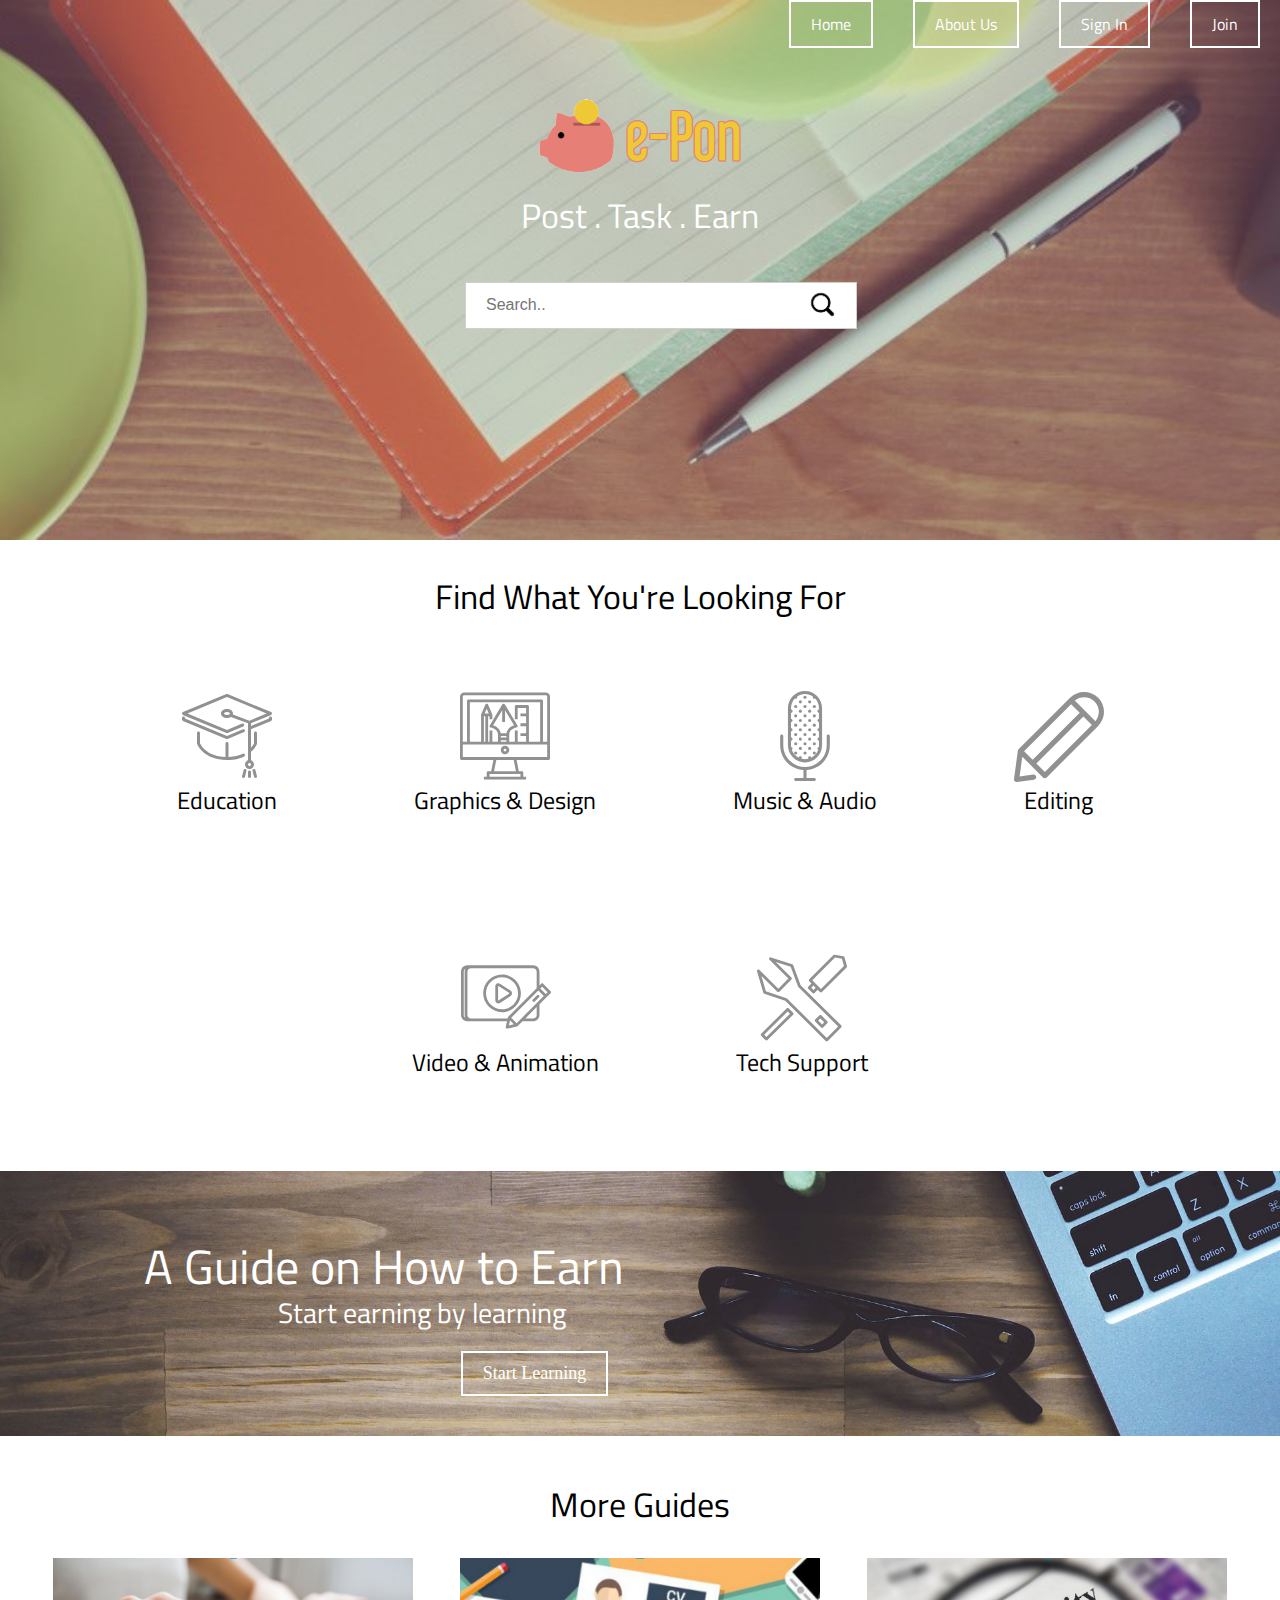
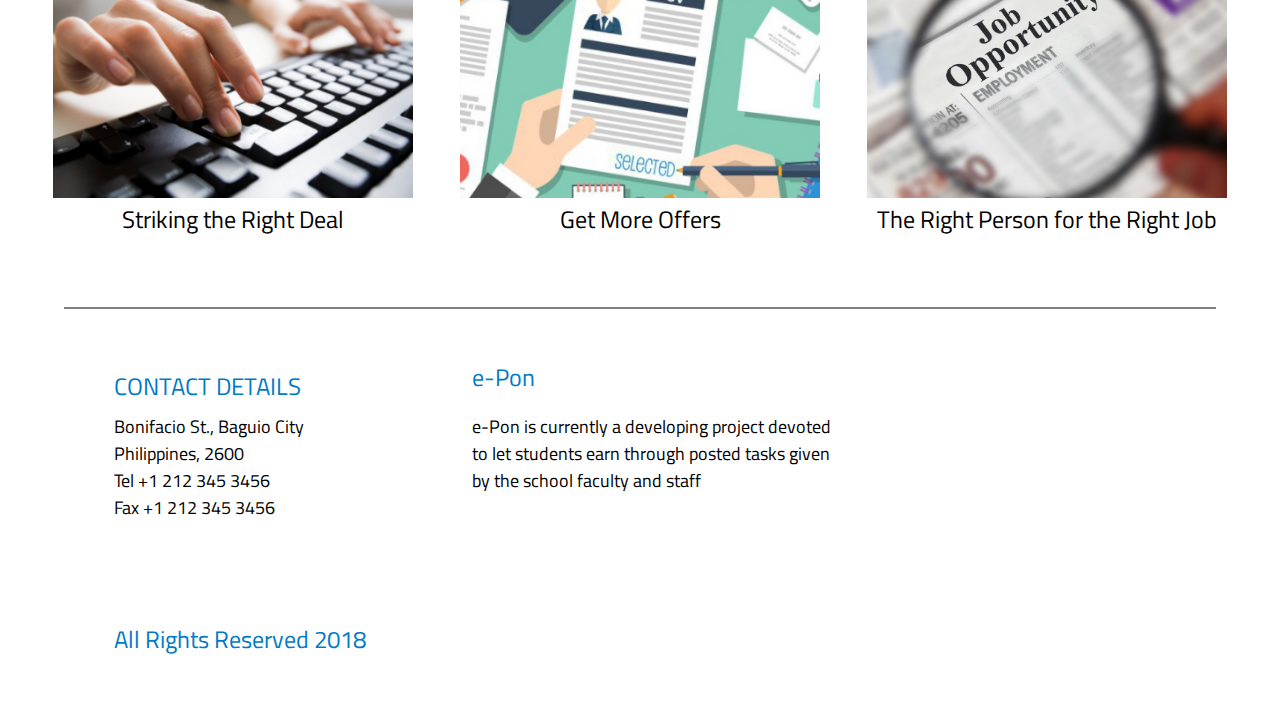
<file: Creative Project/e-Pon/index.html>
<!DOCTYPE HTML>
<html>
	<head>
		<meta charset="UTF-8">
		<meta name="viewport" content="width=device-width,initial-scale=1,maximum-scale=1,user-scalable=no">
		<meta http-equiv="X-UA-Compatible" content="IE=edge,chrome=1">
		<meta name="HandheldFriendly" content="true">
		<link rel="stylesheet" href="css/style.css">
		<link rel="icon" href="images/e-Pon.ico">
		<title>e-Pon</title>
	</head>
	<body>
		<div id="top">
			<a href class="button button1">Join</a>
			<a href class="button button1">Sign In</a>	
			<a href class="button button1">About Us</a>
			<a href class="button button1">Home</a>	
			<br>
			<br>
			<br>
			<div class="title">
				<img src="images/logo.png" class="logo" width="205px" align="center" alt="e-Pon Logo">
				Post . Task . Earn

				<form class="searchContainer">
    		  		<input type="text" id="searchBar" placeholder="Search..">
    				<a href="#"><img class="searchIcon" src="images/search.png" alt="Search"></a>
  				</form>
			</div>
		</div>
		<div class="find">Find What You're Looking For<br>
			<div class="block">
				<a href="#">
					<img src="images/educ.svg" class="logo" width="90px" alt="Education">Education
				</a>
			</div>

			<div class="block">
				<a href="#">
					<img src="images/graphics.svg" class="logo" width="90px" alt="Graphics">Graphics & Design
				</a>
			</div>

			<div class="block">
				<a href="#">
					<img src="images/music.svg" class="logo" width="90px" alt="Music">Music & Audio
				</a>
			</div>

			<div class="block">
				<a href="#">
					<img src="images/edit.svg" class="logo" width="90px" alt="Editing">Editing
				</a>
			</div>

			<div class="block">
				<a href="#">
					<img src="images/videography.svg" class="logo" width="90px" alt="Video">Video & Animation
				</a>
			</div>

			<div class="block">
				<a href="#">
					<img src="images/tech.svg" class="logo" width="90px" alt="Tech Support">Tech Support
				</a>
			</div>
		</div>

			<div class="container">
				<img src="images/contentBG.jpg" class="logo" alt="Start Learning" width="100%">
				<div class="centered">A Guide on How to Earn</div>
				<div class="centeredCatch">Start earning by learning</div>
				<a href class="learn button2">Start Learning</a>
			</div>

		<div class="find">More Guides<br>
			<div class="block2">
				<a href="#">
					<img src="images/deal.png" class="logo" width="360px" height="240px" alt="Right Deal">Striking the Right Deal
				</a>
			</div>

			<div class="block2">
				<a href="#">
					<img src="images/cv.png" class="logo" width="360px" height="240px" alt="More Offers">Get More Offers
				</a>
			</div>

			<div class="block2">
				<a href="#">
					<img src="images/job.png" class="logo" width="360px" height="240px" alt="Right Person">The Right Person for the Right Job
				</a>
			</div>
		</div>

		<div class="line"></div>

		<div class="block3Footer">
			<div style="color: #007ac4;">CONTACT DETAILS</div>
			<div style="font-size: 18px; margin-top: 5%; line-height: 1.5;">
				Bonifacio St., Baguio City<br>
				Philippines, 2600<br>
				Tel +1 212 345 3456<br>
				Fax  +1 212 345 3456
			</div>
		</div>

		<div class="block3Footer">
			<div style="color: #007ac4;">e-Pon</div>
			<div style="font-size: 18px; margin-top: 5%; line-height: 1.5;">
				e-Pon is currently a developing project devoted <br>
				to let students earn through posted tasks given <br>
				by the school faculty and staff<br><br>
			</div>
		</div>

		<div class="block3Footer">
			<div style="color: #007ac4;">All Rights Reserved 2018</div>
		</div>

	</body>
</html>
</file>
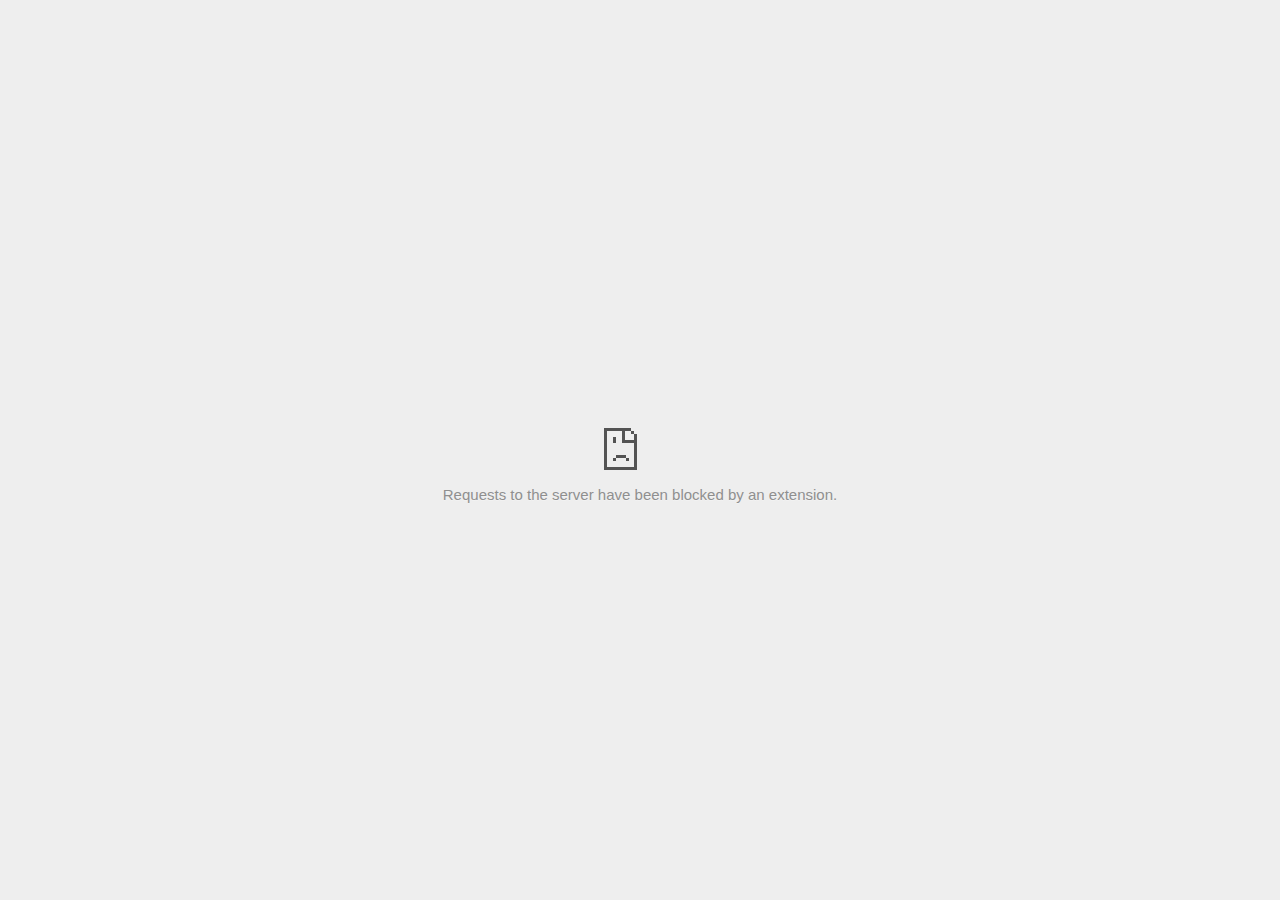
<file: Creative Project/e-Pon/images/index/Home_files/chromeextension.writer.underTools.html>
<!DOCTYPE html>
<!-- saved from url=(0029)chrome-error://chromewebdata/ -->
<html dir="ltr" lang="en" subframe="" i18n-processed=""><head><meta http-equiv="Content-Type" content="text/html; charset=UTF-8">
  
  <meta name="viewport" content="width=device-width, initial-scale=1.0,
                                 maximum-scale=1.0, user-scalable=no">
  <title>cdn.gingersoftware.com</title>
  <style>/* Copyright 2017 The Chromium Authors. All rights reserved.
 * Use of this source code is governed by a BSD-style license that can be
 * found in the LICENSE file. */

a {
  color: rgb(88, 88, 88);
}

body {
  background-color: rgb(247, 247, 247);
  color: rgb(100, 100, 100);
  word-wrap: break-word;
}

#details-button {
  background: inherit;
  border: 0;
  float: none;
  margin: 0;
  padding: 10px 0;
  text-transform: uppercase;
}

.hidden {
  display: none;
}

html {
  -webkit-text-size-adjust: 100%;
  font-size: 125%;
}

.icon {
  background-repeat: no-repeat;
  background-size: 100%;
}</style>
  <style>/* Copyright 2014 The Chromium Authors. All rights reserved.
   Use of this source code is governed by a BSD-style license that can be
   found in the LICENSE file. */

button {
  border: 0;
  border-radius: 2px;
  box-sizing: border-box;
  color: #fff;
  cursor: pointer;
  float: right;
  font-size: .875em;
  margin: 0;
  padding: 10px 24px;
  transition: box-shadow 200ms cubic-bezier(0.4, 0, 0.2, 1);
  user-select: none;
}

[dir='rtl'] button {
  float: left;
}

.bad-clock button,
.captive-portal button,
.main-frame-blocked button,
.neterror button,
.offline button,
.pdf button,
.ssl button {
  background: rgb(66, 133, 244);
}

button:active {
  background: rgb(50, 102, 213);
  outline: 0;
}

button:hover {
  box-shadow: 0 1px 3px rgba(0, 0, 0, .50);
}

#debugging {
  display: inline;
  overflow: auto;
}

.debugging-content {
  line-height: 1em;
  margin-bottom: 0;
  margin-top: 1em;
}

.debugging-content-fixed-width {
  display: block;
  font-family: monospace;
  font-size: 1.2em;
  margin-top: 0.5em;
}

.debugging-title {
  font-weight: bold;
}

#details {
  color: #696969;
  margin: 0 0 50px;
}

#details p:not(:first-of-type) {
  margin-top: 20px;
}

#details-button:hover {
  box-shadow: inherit;
  text-decoration: underline;
}

.error-code {
  color: #646464;
  font-size: .86667em;
  text-transform: uppercase;
}

#error-debugging-info {
  font-size: 0.8em;
}

h1 {
  color: #333;
  font-size: 1.6em;
  font-weight: normal;
  line-height: 1.25em;
  margin-bottom: 16px;
}

h2 {
  font-size: 1.2em;
  font-weight: normal;
}

.icon {
  height: 72px;
  margin: 0 0 40px;
  width: 72px;
}

input[type=checkbox] {
  opacity: 0;
}

input[type=checkbox]:focus ~ .checkbox {
  outline: -webkit-focus-ring-color auto 5px;
}

.interstitial-wrapper {
  box-sizing: border-box;
  font-size: 1em;
  line-height: 1.6em;
  margin: 14vh auto 0;
  max-width: 600px;
  width: 100%;
}

#main-message > p {
  display: inline;
}

#extended-reporting-opt-in {
  font-size: .875em;
  margin-top: 39px;
}

#extended-reporting-opt-in label {
  position: relative;
  display: flex;
  align-items: flex-start;
}

.nav-wrapper {
  margin-top: 51px;
}

.nav-wrapper::after {
  clear: both;
  content: '';
  display: table;
  width: 100%;
}

.small-link {
  color: #696969;
  font-size: .875em;
}

.checkboxes {
  flex: 0 0 24px;
}

.checkbox {
  background: transparent;
  border: 1px solid white;
  border-radius: 2px;
  display: block;
  height: 14px;
  left: 0;
  position: absolute;
  right: 0;
  top: 3px;
  width: 14px;
}

.checkbox::before {
  background: transparent;
  border: 2px solid white;
  border-right-width: 0;
  border-top-width: 0;
  content: '';
  height: 4px;
  left: 2px;
  opacity: 0;
  position: absolute;
  top: 3px;
  transform: rotate(-45deg);
  width: 9px;
}

input[type=checkbox]:checked ~ .checkbox::before {
  opacity: 1;
}

@media (max-width: 700px) {
  .interstitial-wrapper {
    padding: 0 10%;
  }

  #error-debugging-info {
    overflow: auto;
  }
}

@media (max-height: 600px) {
  .error-code {
    margin-top: 10px;
  }
}

@media (max-width: 420px) {
  button,
  [dir='rtl'] button,
  .small-link {
    float: none;
    font-size: .825em;
    font-weight: 400;
    margin: 0;
    text-transform: uppercase;
    width: 100%;
  }

  #details {
    margin: 20px 0 20px 0;
  }

  #details p:not(:first-of-type) {
    margin-top: 10px;
  }

  #details-button {
    display: block;
    margin-top: 20px;
    text-align: center;
    width: 100%;
  }

  .interstitial-wrapper {
    padding: 0 5%;
  }

  #extended-reporting-opt-in {
    margin-top: 24px;
  }

  .nav-wrapper {
    margin-top: 30px;
  }
}

/**
 * Mobile specific styling.
 * Navigation buttons are anchored to the bottom of the screen.
 * Details message replaces the top content in its own scrollable area.
 */

@media (max-width: 420px) {
  #details-button {
    border: 0;
    margin: 8px 0 0;
  }

  .secondary-button {
    -webkit-margin-end: 0;
    margin-top: 16px;
  }
}

/* Fixed nav. */
@media (min-width: 240px) and (max-width: 420px) and
       (min-height: 401px),
       (min-width: 421px) and (min-height: 240px) and
       (max-height: 560px) {
  body .nav-wrapper {
    background: #f7f7f7;
    bottom: 0;
    box-shadow: 0 -22px 40px rgb(247, 247, 247);
    left: 0;
    margin: 0 auto;
    max-width: 736px;
    padding-left: 24px;
    padding-right: 24px;
    position: fixed;
    right: 0;
    width: 100%;
    z-index: 2;
  }

  .interstitial-wrapper {
    max-width: 736px;
  }

  #details,
  #main-content {
    padding-bottom: 40px;
  }

  #details {
    padding-top: 5.5vh;
  }

  #details-button:hover {
    box-shadow: none;
  }
}

@media (max-width: 420px) and (orientation: portrait),
       (max-height: 560px) {
  body {
    margin: 0 auto;
  }

  button,
  [dir='rtl'] button,
  button.small-link {
    font-family: Roboto-Regular,Helvetica;
    font-size: .933em;
    font-weight: 600;
    margin: 6px 0;
    text-transform: uppercase;
    transform: translatez(0);
  }

  .nav-wrapper {
    box-sizing: border-box;
    padding-bottom: 8px;
    width: 100%;
  }

  .error-code {
    margin-top: 0;
  }

  #details {
    box-sizing: border-box;
    height: auto;
    margin: 0;
    opacity: 1;
    transition: opacity 250ms cubic-bezier(0.4, 0, 0.2, 1);
  }

  #details.hidden,
  #main-content.hidden {
    display: block;
    height: 0;
    opacity: 0;
    overflow: hidden;
    padding-bottom: 0;
    transition: none;
  }

  #details-button {
    padding-bottom: 16px;
    padding-top: 16px;
  }

  h1 {
    font-size: 1.5em;
    margin-bottom: 8px;
  }

  .icon {
    margin-bottom: 5.69vh;
  }

  .interstitial-wrapper {
    box-sizing: border-box;
    margin: 7vh auto 12px;
    padding: 0 24px;
    position: relative;
  }

  .interstitial-wrapper p {
    font-size: .95em;
    line-height: 1.61em;
    margin-top: 8px;
  }

  #main-content {
    margin: 0;
    transition: opacity 100ms cubic-bezier(0.4, 0, 0.2, 1);
  }

  .small-link {
    border: 0;
  }

  .suggested-left > #control-buttons,
  .suggested-right > #control-buttons {
    float: none;
    margin: 0;
  }
}

@media (min-width: 421px) and (min-height: 500px) and (max-height: 560px) {
  .interstitial-wrapper {
    margin-top: 10vh;
  }
}

@media (min-height: 400px) and (orientation:portrait) {
  .interstitial-wrapper {
    margin-bottom: 145px;
  }
}

@media (min-height: 299px) {
  .nav-wrapper {
    padding-bottom: 16px;
  }
}

@media (min-height: 500px) and (max-height: 650px) and (max-width: 414px) and
       (orientation: portrait) {
  .interstitial-wrapper {
    margin-top: 7vh;
  }
}

@media (min-height: 650px) and (max-width: 414px) and (orientation: portrait) {
  .interstitial-wrapper {
    margin-top: 10vh;
  }
}

/* Small mobile screens. No fixed nav. */
@media (max-height: 400px) and (orientation: portrait),
       (max-height: 239px) and (orientation: landscape),
       (max-width: 419px) and (max-height: 399px) {
  .interstitial-wrapper {
    display: flex;
    flex-direction: column;
    margin-bottom: 0;
  }

  #details {
    flex: 1 1 auto;
    order: 0;
  }

  #main-content {
    flex: 1 1 auto;
    order: 0;
  }

  .nav-wrapper {
    flex: 0 1 auto;
    margin-top: 8px;
    order: 1;
    padding-left: 0;
    padding-right: 0;
    position: relative;
    width: 100%;
  }
}

@media (max-width: 239px) and (orientation: portrait) {
  .nav-wrapper {
    padding-left: 0;
    padding-right: 0;
  }
}
</style>
  <style>/* Copyright 2013 The Chromium Authors. All rights reserved.
 * Use of this source code is governed by a BSD-style license that can be
 * found in the LICENSE file. */

/* Don't use the main frame div when the error is in a subframe. */
html[subframe] #main-frame-error {
  display: none;
}

/* Don't use the subframe error div when the error is in a main frame. */
html:not([subframe]) #sub-frame-error {
  display: none;
}

#diagnose-button {
  -webkit-margin-start: 0;
  float: none;
  margin-bottom: 10px;
  margin-top: 20px;
}

h1 {
  margin-top: 0;
  word-wrap: break-word;
}

h1 span {
  font-weight: 500;
}

h2 {
  color: #666;
  font-size: 1.2em;
  font-weight: normal;
  margin: 10px 0;
}

a {
  color: rgb(17, 85, 204);
  text-decoration: none;
}

.icon {
  -webkit-user-select: none;
  display: inline-block;
}

.icon-generic {
  /**
   * Can't access chrome://theme/IDR_ERROR_NETWORK_GENERIC from an untrusted
   * renderer process, so embed the resource manually.
   */
  content: -webkit-image-set(
      url([data-uri]) 1x,
      url([data-uri]) 2x);
}

.icon-offline {
  content: -webkit-image-set(
      url([data-uri]) 1x,
      url([data-uri]) 2x);
  position: relative;
}

.icon-disabled {
  content: -webkit-image-set(
      url([data-uri]) 1x,
      url([data-uri]) 2x);
  width: 112px;
}

.error-code {
  display: block;
  font-size: .8em;
}

#content-top {
  margin: 20px;
}

#help-box-inner {
  background-color: #f9f9f9;
  border-top: 1px solid #EEE;
  color: #444;
  padding: 20px;
  text-align: start;
}

.hidden {
  display: none;
}

#suggestion {
  margin-top: 15px;
}

#suggestions-list p {
  -webkit-margin-after: 0;
}

#suggestions-list ul {
  margin-top: 0;
}

.single-suggestion {
  list-style-type: none;
  padding-left: 0;
}

#short-suggestion {
  margin-top: 5px;
}

#sub-frame-error-details {

  color: #8F8F8F;

  /* Not done on mobile for performance reasons. */
  text-shadow: 0 1px 0 rgba(255,255,255,0.3);

}

[jscontent=hostName],
[jscontent=failedUrl] {
  overflow-wrap: break-word;
}

#search-container {
  /* Prevents a space between controls. */
  display: flex;
  margin-top: 20px;
}

#search-box {
  border: 1px solid #cdcdcd;
  flex-grow: 1;
  font-size: 1em;
  height: 26px;
  margin-right: 0;
  padding: 1px 9px;
}

#search-box:focus {
  border: 1px solid rgb(93, 154, 255);
  outline: none;
}

#search-button {
  border: none;
  border-bottom-left-radius: 0;
  border-top-left-radius: 0;
  box-shadow: none;
  display: flex;
  height: 30px;
  margin: 0;
  padding: 0;
  width: 60px;
}

#search-image {
  content:
      -webkit-image-set(
          url([data-uri]) 1x,
          url([data-uri]) 2x);
  margin: auto;
}

.secondary-button {
  -webkit-margin-end: 16px;
  background: #d9d9d9;
  color: #696969;
}

.snackbar {
  background: #323232;
  border-radius: 2px;
  bottom: 24px;
  box-sizing: border-box;
  color: #fff;
  font-size: .87em;
  left: 24px;
  max-width: 568px;
  min-width: 288px;
  opacity: 0;
  padding: 16px 24px 12px;
  position: fixed;
  transform: translateY(90px);
  will-change: opacity, transform;
  z-index: 999;
}

.snackbar-show {
  -webkit-animation:
    show-snackbar .25s cubic-bezier(0.0, 0.0, 0.2, 1) forwards,
    hide-snackbar .25s cubic-bezier(0.4, 0.0, 1, 1) forwards 5s;
}

@-webkit-keyframes show-snackbar {
  100% {
    opacity: 1;
    transform: translateY(0);
  }
}

@-webkit-keyframes hide-snackbar {
  0% {
    opacity: 1;
    transform: translateY(0);
  }
  100% {
    opacity: 0;
    transform: translateY(90px);
  }
}

.suggestions {
  margin-top: 18px;
}

.suggestion-header {
  font-weight: bold;
  margin-bottom: 4px;
}

.suggestion-body {
  color: #777;
}

/* Increase line height at higher resolutions. */
@media (min-width: 641px) and (min-height: 641px) {
  #help-box-inner {
    line-height: 18px;
  }
}

/* Decrease padding at low sizes. */
@media (max-width: 640px), (max-height: 640px) {
  h1 {
    margin: 0 0 15px;
  }
  #content-top {
    margin: 15px;
  }
  #help-box-inner {
    padding: 20px;
  }
  .suggestions {
    margin-top: 10px;
  }
  .suggestion-header {
    margin-bottom: 0;
  }
}

/* Don't allow overflow when in a subframe. */
html[subframe] body {
  overflow: hidden;
}

#sub-frame-error {
  -webkit-align-items: center;
  background-color: #DDD;
  display: -webkit-flex;
  -webkit-flex-flow: column;
  height: 100%;
  -webkit-justify-content: center;
  left: 0;
  position: absolute;
  text-align: center;
  top: 0;
  transition: background-color .2s ease-in-out;
  width: 100%;
}

#sub-frame-error:hover {
  background-color: #EEE;
}

#sub-frame-error .icon-generic {
  margin: 0 0 16px;
}

#sub-frame-error-details {
  margin: 0 10px;
  text-align: center;
  visibility: hidden;
}

/* Show details only when hovering. */
#sub-frame-error:hover #sub-frame-error-details {
  visibility: visible;
}

/* If the iframe is too small, always hide the error code. */
/* TODO(mmenke): See if overflow: no-display works better, once supported. */
@media (max-width: 200px), (max-height: 95px) {
  #sub-frame-error-details {
    display: none;
  }
}

/* Adjust icon for small embedded frames in apps. */
@media (max-height: 100px) {
  #sub-frame-error .icon-generic {
    height: auto;
    margin: 0;
    padding-top: 0;
    width: 25px;
  }
}

/* details-button is special; it's a <button> element that looks like a link. */
#details-button {
  box-shadow: none;
  min-width: 0;
}

/* Styles for platform dependent separation of controls and details button. */
.suggested-left > #control-buttons,
.suggested-left #stale-load-button,
.suggested-right > #details-button {
  float: left;
}

.suggested-right > #control-buttons,
.suggested-right #stale-load-button,
.suggested-left > #details-button {
  float: right;
}

.suggested-left .secondary-button {
  -webkit-margin-end: 0px;
  -webkit-margin-start: 16px;
}

#details-button.singular {
  float: none;
}

/* download-button shows both icon and text. */
#download-button {
  box-shadow: none;
  position: relative;
}

#download-button:before {
  -webkit-margin-end: 4px;
  background: -webkit-image-set(
      url([data-uri]) 1x,
      url([data-uri]) 2x)
    no-repeat;
  content: '';
  display: inline-block;
  width: 24px;
  height: 24px;
  vertical-align: middle;
}

#download-button:disabled {
  background: rgb(180, 206, 249);
  color: rgb(255, 255, 255);
}

#buttons::after {
  clear: both;
  content: '';
  display: block;
  width: 100%;
}

/* Offline page */
.offline {
  transition: -webkit-filter 1.5s cubic-bezier(0.65, 0.05, 0.36, 1),
              background-color 1.5s cubic-bezier(0.65, 0.05, 0.36, 1);
  will-change: -webkit-filter, background-color;
}

.offline #main-message > p {
  display: none;
}

.offline.inverted {
  -webkit-filter: invert(100%);
  background-color: #000;
}

.offline .interstitial-wrapper {
  color: #2b2b2b;
  font-size: 1em;
  line-height: 1.55;
  margin: 0 auto;
  max-width: 600px;
  padding-top: 100px;
  width: 100%;
}

.offline .runner-container {
  direction: ltr;
  height: 150px;
  max-width: 600px;
  overflow: hidden;
  position: absolute;
  top: 35px;
  width: 44px;
}

.offline .runner-canvas {
  height: 150px;
  max-width: 600px;
  opacity: 1;
  overflow: hidden;
  position: absolute;
  top: 0;
  z-index: 2;
}

.offline .controller {
  background: rgba(247,247,247, .1);
  height: 100vh;
  left: 0;
  position: absolute;
  top: 0;
  width: 100vw;
  z-index: 1;
}

#offline-resources {
  display: none;
}

@media (max-width: 420px) {
  .suggested-left > #control-buttons,
  .suggested-right > #control-buttons {
    float: none;
  }

  .snackbar {
    left: 0;
    bottom: 0;
    width: 100%;
    border-radius: 0;
  }
}

@media (max-height: 350px) {
  h1 {
    margin: 0 0 15px;
  }

  .icon-offline {
    margin: 0 0 10px;
  }

  .interstitial-wrapper {
    margin-top: 5%;
  }

  .nav-wrapper {
    margin-top: 30px;
  }
}

@media (min-width: 420px) and (max-width: 736px) and
       (min-height: 240px) and (max-height: 420px) and
       (orientation:landscape) {
  .interstitial-wrapper {
    margin-bottom: 100px;
  }
}

@media (max-width: 360px) and (max-height: 480px) {
  .offline .interstitial-wrapper {
    padding-top: 60px;
  }

  .offline .runner-container {
    top: 8px;
  }
}

@media (min-height: 240px) and (orientation: landscape) {
  .offline .interstitial-wrapper {
    margin-bottom: 90px;
  }

  .icon-offline {
    margin-bottom: 20px;
  }
}

@media (max-height: 320px) and (orientation: landscape) {
  .icon-offline {
    margin-bottom: 0;
  }

  .offline .runner-container {
    top: 10px;
  }
}

@media (max-width: 240px) {
  button {
    padding-left: 12px;
    padding-right: 12px;
  }

  .interstitial-wrapper {
    overflow: inherit;
    padding: 0 8px;
  }
}

@media (max-width: 120px) {
  button {
    width: auto;
  }
}

.arcade-mode,
.arcade-mode .runner-container,
.arcade-mode .runner-canvas {
  image-rendering: pixelated;
  max-width: 100%;
  overflow: hidden;
}

.arcade-mode #buttons,
.arcade-mode #main-content {
  opacity: 0;
  overflow: hidden;
}

.arcade-mode .interstitial-wrapper {
  height: 100vh;
  max-width: 100%;
  overflow: hidden;
}

.arcade-mode .runner-container {
  left: 0;
  margin: auto;
  right: 0;
  transform-origin: top center;
  transition: transform 250ms cubic-bezier(0.4, 0.0, 1, 1) .4s;
  z-index: 2;
}
</style>
  <script>// Copyright 2017 The Chromium Authors. All rights reserved.
// Use of this source code is governed by a BSD-style license that can be
// found in the LICENSE file.

// This is the shared code for security interstitials. It is used for both SSL
// interstitials and Safe Browsing interstitials.

// Should match security_interstitials::SecurityInterstitialCommand
/** @enum| {string} */
var SecurityInterstitialCommandId = {
  CMD_DONT_PROCEED: 0,
  CMD_PROCEED: 1,
  // Ways for user to get more information
  CMD_SHOW_MORE_SECTION: 2,
  CMD_OPEN_HELP_CENTER: 3,
  CMD_OPEN_DIAGNOSTIC: 4,
  // Primary button actions
  CMD_RELOAD: 5,
  CMD_OPEN_DATE_SETTINGS: 6,
  CMD_OPEN_LOGIN: 7,
  // Safe Browsing Extended Reporting
  CMD_DO_REPORT: 8,
  CMD_DONT_REPORT: 9,
  CMD_OPEN_REPORTING_PRIVACY: 10,
  CMD_OPEN_WHITEPAPER: 11,
  // Report a phishing error.
  CMD_REPORT_PHISHING_ERROR: 12
};

var HIDDEN_CLASS = 'hidden';

/**
 * A convenience method for sending commands to the parent page.
 * @param {string} cmd  The command to send.
 */
function sendCommand(cmd) {
  if (window.certificateErrorPageController) {
    switch (cmd) {
      case SecurityInterstitialCommandId.CMD_DONT_PROCEED:
        certificateErrorPageController.dontProceed();
        break;
      case SecurityInterstitialCommandId.CMD_PROCEED:
        certificateErrorPageController.proceed();
        break;
      case SecurityInterstitialCommandId.CMD_SHOW_MORE_SECTION:
        certificateErrorPageController.showMoreSection();
        break;
      case SecurityInterstitialCommandId.CMD_OPEN_HELP_CENTER:
        certificateErrorPageController.openHelpCenter();
        break;
      case SecurityInterstitialCommandId.CMD_OPEN_DIAGNOSTIC:
        certificateErrorPageController.openDiagnostic();
        break;
      case SecurityInterstitialCommandId.CMD_RELOAD:
        certificateErrorPageController.reload();
        break;
      case SecurityInterstitialCommandId.CMD_OPEN_DATE_SETTINGS:
        certificateErrorPageController.openDateSettings();
        break;
      case SecurityInterstitialCommandId.CMD_OPEN_LOGIN:
        certificateErrorPageController.openLogin();
        break;
      case SecurityInterstitialCommandId.CMD_DO_REPORT:
        certificateErrorPageController.doReport();
        break;
      case SecurityInterstitialCommandId.CMD_DONT_REPORT:
        certificateErrorPageController.dontReport();
        break;
      case SecurityInterstitialCommandId.CMD_OPEN_REPORTING_PRIVACY:
        certificateErrorPageController.openReportingPrivacy();
        break;
      case SecurityInterstitialCommandId.CMD_OPEN_WHITEPAPER:
        certificateErrorPageController.openWhitepaper();
        break;
      case SecurityInterstitialCommandId.CMD_REPORT_PHISHING_ERROR:
        certificateErrorPageController.reportPhishingError();
        break;
    }
    return;
  }
// 
  window.domAutomationController.send(cmd);
// 
// 
}

/**
 * Call this to stop clicks on <a href="#"> links from scrolling to the top of
 * the page (and possibly showing a # in the link).
 */
function preventDefaultOnPoundLinkClicks() {
  document.addEventListener('click', function(e) {
    var anchor = findAncestor(/** @type {Node} */ (e.target), function(el) {
      return el.tagName == 'A';
    });
    // Use getAttribute() to prevent URL normalization.
    if (anchor && anchor.getAttribute('href') == '#')
      e.preventDefault();
  });
}
</script>
  <script>// Copyright 2015 The Chromium Authors. All rights reserved.
// Use of this source code is governed by a BSD-style license that can be
// found in the LICENSE file.

var mobileNav = false;

/**
 * For small screen mobile the navigation buttons are moved
 * below the advanced text.
 */
function onResize() {
  var helpOuterBox = document.querySelector('#details');
  var mainContent = document.querySelector('#main-content');
  var mediaQuery = '(min-width: 240px) and (max-width: 420px) and ' +
      '(min-height: 401px), ' +
      '(max-height: 560px) and (min-height: 240px) and ' +
      '(min-width: 421px)';

  var detailsHidden = helpOuterBox.classList.contains(HIDDEN_CLASS);
  var runnerContainer = document.querySelector('.runner-container');

  // Check for change in nav status.
  if (mobileNav != window.matchMedia(mediaQuery).matches) {
    mobileNav = !mobileNav;

    // Handle showing the top content / details sections according to state.
    if (mobileNav) {
      mainContent.classList.toggle(HIDDEN_CLASS, !detailsHidden);
      helpOuterBox.classList.toggle(HIDDEN_CLASS, detailsHidden);
      if (runnerContainer) {
        runnerContainer.classList.toggle(HIDDEN_CLASS, !detailsHidden);
      }
    } else if (!detailsHidden) {
      // Non mobile nav with visible details.
      mainContent.classList.remove(HIDDEN_CLASS);
      helpOuterBox.classList.remove(HIDDEN_CLASS);
      if (runnerContainer) {
        runnerContainer.classList.remove(HIDDEN_CLASS);
      }
    }
  }
}

function setupMobileNav() {
  window.addEventListener('resize', onResize);
  onResize();
}

document.addEventListener('DOMContentLoaded', setupMobileNav);
</script>
  <script>// Copyright 2013 The Chromium Authors. All rights reserved.
// Use of this source code is governed by a BSD-style license that can be
// found in the LICENSE file.

function toggleHelpBox() {
  var helpBoxOuter = document.getElementById('details');
  helpBoxOuter.classList.toggle(HIDDEN_CLASS);
  var detailsButton = document.getElementById('details-button');
  if (helpBoxOuter.classList.contains(HIDDEN_CLASS))
    detailsButton.innerText = detailsButton.detailsText;
  else
    detailsButton.innerText = detailsButton.hideDetailsText;

  // Details appears over the main content on small screens.
  if (mobileNav) {
    document.getElementById('main-content').classList.toggle(HIDDEN_CLASS);
    var runnerContainer = document.querySelector('.runner-container');
    if (runnerContainer) {
      runnerContainer.classList.toggle(HIDDEN_CLASS);
    }
  }
}

function diagnoseErrors() {
// 
    if (window.errorPageController)
      errorPageController.diagnoseErrorsButtonClick();
// 
// 
}

// Subframes use a different layout but the same html file.  This is to make it
// easier to support platforms that load the error page via different
// mechanisms (Currently just iOS).
if (window.top.location != window.location)
  document.documentElement.setAttribute('subframe', '');

// Re-renders the error page using |strings| as the dictionary of values.
// Used by NetErrorTabHelper to update DNS error pages with probe results.
function updateForDnsProbe(strings) {
  var context = new JsEvalContext(strings);
  jstProcess(context, document.getElementById('t'));
}

// Given the classList property of an element, adds an icon class to the list
// and removes the previously-
function updateIconClass(classList, newClass) {
  var oldClass;

  if (classList.hasOwnProperty('last_icon_class')) {
    oldClass = classList['last_icon_class'];
    if (oldClass == newClass)
      return;
  }

  classList.add(newClass);
  if (oldClass !== undefined)
    classList.remove(oldClass);

  classList['last_icon_class'] = newClass;

  if (newClass == 'icon-offline') {
    document.body.classList.add('offline');
    new Runner('.interstitial-wrapper');
  } else {
    document.body.classList.add('neterror');
  }
}

// Does a search using |baseSearchUrl| and the text in the search box.
function search(baseSearchUrl) {
  var searchTextNode = document.getElementById('search-box');
  document.location = baseSearchUrl + searchTextNode.value;
  return false;
}

// Use to track clicks on elements generated by the navigation correction
// service.  If |trackingId| is negative, the element does not come from the
// correction service.
function trackClick(trackingId) {
  // This can't be done with XHRs because XHRs are cancelled on navigation
  // start, and because these are cross-site requests.
  if (trackingId >= 0 && errorPageController)
    errorPageController.trackClick(trackingId);
}

// Called when an <a> tag generated by the navigation correction service is
// clicked.  Separate function from trackClick so the resources don't have to
// be updated if new data is added to jstdata.
function linkClicked(jstdata) {
  trackClick(jstdata.trackingId);
}

// Implements button clicks.  This function is needed during the transition
// between implementing these in trunk chromium and implementing them in
// iOS.
function reloadButtonClick(url) {
  if (window.errorPageController) {
    errorPageController.reloadButtonClick();
  } else {
    location = url;
  }
}

function showSavedCopyButtonClick() {
  if (window.errorPageController) {
    errorPageController.showSavedCopyButtonClick();
  }
}

function downloadButtonClick() {
  if (window.errorPageController) {
    errorPageController.downloadButtonClick();
    var downloadButton = document.getElementById('download-button');
    downloadButton.disabled = true;
    downloadButton.textContent = downloadButton.disabledText;
  }
}

function detailsButtonClick() {
  if (window.errorPageController)
    errorPageController.detailsButtonClick();
}

/**
 * Replace the reload button with the Google cached copy suggestion.
 */
function setUpCachedButton(buttonStrings) {
  var reloadButton = document.getElementById('reload-button');

  reloadButton.textContent = buttonStrings.msg;
  var url = buttonStrings.cacheUrl;
  var trackingId = buttonStrings.trackingId;
  reloadButton.onclick = function(e) {
    e.preventDefault();
    trackClick(trackingId);
    if (window.errorPageController) {
      errorPageController.trackCachedCopyButtonClick();
    }
    location = url;
  };
  reloadButton.style.display = '';
  document.getElementById('control-buttons').hidden = false;
}

var primaryControlOnLeft = true;
// 

function onDocumentLoad() {
  var controlButtonDiv = document.getElementById('control-buttons');
  var reloadButton = document.getElementById('reload-button');
  var detailsButton = document.getElementById('details-button');
  var showSavedCopyButton = document.getElementById('show-saved-copy-button');
  var downloadButton = document.getElementById('download-button');

  var reloadButtonVisible = loadTimeData.valueExists('reloadButton') &&
      loadTimeData.getValue('reloadButton').msg;
  var showSavedCopyButtonVisible =
      loadTimeData.valueExists('showSavedCopyButton') &&
      loadTimeData.getValue('showSavedCopyButton').msg;
  var downloadButtonVisible =
      loadTimeData.valueExists('downloadButton') &&
      loadTimeData.getValue('downloadButton').msg;

  var primaryButton, secondaryButton;
  if (showSavedCopyButton.primary) {
    primaryButton = showSavedCopyButton;
    secondaryButton = reloadButton;
  } else {
    primaryButton = reloadButton;
    secondaryButton = showSavedCopyButton;
  }

  // Sets up the proper button layout for the current platform.
  if (primaryControlOnLeft) {
    buttons.classList.add('suggested-left');
    controlButtonDiv.insertBefore(secondaryButton, primaryButton);
  } else {
    buttons.classList.add('suggested-right');
    controlButtonDiv.insertBefore(primaryButton, secondaryButton);
  }

  // Check for Google cached copy suggestion.
  if (loadTimeData.valueExists('cacheButton')) {
    setUpCachedButton(loadTimeData.getValue('cacheButton'));
  }

  if (reloadButton.style.display == 'none' &&
      showSavedCopyButton.style.display == 'none' &&
      downloadButton.style.display == 'none') {
    detailsButton.classList.add('singular');
  }

  // Show control buttons.
  if (reloadButtonVisible || showSavedCopyButtonVisible ||
      downloadButtonVisible) {
    controlButtonDiv.hidden = false;

    // Set the secondary button state in the cases of two call to actions.
    if ((reloadButtonVisible || downloadButtonVisible) &&
        showSavedCopyButtonVisible) {
      secondaryButton.classList.add('secondary-button');
    }
  }
}

document.addEventListener('DOMContentLoaded', onDocumentLoad);
</script>
  <script>// Copyright (c) 2014 The Chromium Authors. All rights reserved.
// Use of this source code is governed by a BSD-style license that can be
// found in the LICENSE file.
(function() {
'use strict';
/**
 * T-Rex runner.
 * @param {string} outerContainerId Outer containing element id.
 * @param {Object} opt_config
 * @constructor
 * @export
 */
function Runner(outerContainerId, opt_config) {
  // Singleton
  if (Runner.instance_) {
    return Runner.instance_;
  }
  Runner.instance_ = this;

  this.outerContainerEl = document.querySelector(outerContainerId);
  this.containerEl = null;
  this.snackbarEl = null;

  this.config = opt_config || Runner.config;
  // Logical dimensions of the container.
  this.dimensions = Runner.defaultDimensions;

  this.canvas = null;
  this.canvasCtx = null;

  this.tRex = null;

  this.distanceMeter = null;
  this.distanceRan = 0;

  this.highestScore = 0;

  this.time = 0;
  this.runningTime = 0;
  this.msPerFrame = 1000 / FPS;
  this.currentSpeed = this.config.SPEED;

  this.obstacles = [];

  this.activated = false; // Whether the easter egg has been activated.
  this.playing = false; // Whether the game is currently in play state.
  this.crashed = false;
  this.paused = false;
  this.inverted = false;
  this.invertTimer = 0;
  this.resizeTimerId_ = null;

  this.playCount = 0;

  // Sound FX.
  this.audioBuffer = null;
  this.soundFx = {};

  // Global web audio context for playing sounds.
  this.audioContext = null;

  // Images.
  this.images = {};
  this.imagesLoaded = 0;

  if (this.isDisabled()) {
    this.setupDisabledRunner();
  } else {
    this.loadImages();
  }
}
window['Runner'] = Runner;


/**
 * Default game width.
 * @const
 */
var DEFAULT_WIDTH = 600;

/**
 * Frames per second.
 * @const
 */
var FPS = 60;

/** @const */
var IS_HIDPI = window.devicePixelRatio > 1;

/** @const */
var IS_IOS = /iPad|iPhone|iPod/.test(window.navigator.platform);

/** @const */
var IS_MOBILE = /Android/.test(window.navigator.userAgent) || IS_IOS;

/** @const */
var ARCADE_MODE_URL = 'chrome://dino/';

/**
 * Default game configuration.
 * @enum {number}
 */
Runner.config = {
  ACCELERATION: 0.001,
  BG_CLOUD_SPEED: 0.2,
  BOTTOM_PAD: 10,
  CLEAR_TIME: 3000,
  CLOUD_FREQUENCY: 0.5,
  GAMEOVER_CLEAR_TIME: 750,
  GAP_COEFFICIENT: 0.6,
  GRAVITY: 0.6,
  INITIAL_JUMP_VELOCITY: 12,
  INVERT_FADE_DURATION: 12000,
  INVERT_DISTANCE: 700,
  MAX_BLINK_COUNT: 3,
  MAX_CLOUDS: 6,
  MAX_OBSTACLE_LENGTH: 3,
  MAX_OBSTACLE_DUPLICATION: 2,
  MAX_SPEED: 13,
  MIN_JUMP_HEIGHT: 35,
  MOBILE_SPEED_COEFFICIENT: 1.2,
  RESOURCE_TEMPLATE_ID: 'audio-resources',
  SPEED: 6,
  SPEED_DROP_COEFFICIENT: 3,
  ARCADE_MODE_INITIAL_TOP_POSITION: 35,
  ARCADE_MODE_TOP_POSITION_PERCENT: 0.1
};


/**
 * Default dimensions.
 * @enum {string}
 */
Runner.defaultDimensions = {
  WIDTH: DEFAULT_WIDTH,
  HEIGHT: 150
};


/**
 * CSS class names.
 * @enum {string}
 */
Runner.classes = {
  ARCADE_MODE: 'arcade-mode',
  CANVAS: 'runner-canvas',
  CONTAINER: 'runner-container',
  CRASHED: 'crashed',
  ICON: 'icon-offline',
  INVERTED: 'inverted',
  SNACKBAR: 'snackbar',
  SNACKBAR_SHOW: 'snackbar-show',
  TOUCH_CONTROLLER: 'controller'
};


/**
 * Sprite definition layout of the spritesheet.
 * @enum {Object}
 */
Runner.spriteDefinition = {
  LDPI: {
    CACTUS_LARGE: {x: 332, y: 2},
    CACTUS_SMALL: {x: 228, y: 2},
    CLOUD: {x: 86, y: 2},
    HORIZON: {x: 2, y: 54},
    MOON: {x: 484, y: 2},
    PTERODACTYL: {x: 134, y: 2},
    RESTART: {x: 2, y: 2},
    TEXT_SPRITE: {x: 655, y: 2},
    TREX: {x: 848, y: 2},
    STAR: {x: 645, y: 2}
  },
  HDPI: {
    CACTUS_LARGE: {x: 652, y: 2},
    CACTUS_SMALL: {x: 446, y: 2},
    CLOUD: {x: 166, y: 2},
    HORIZON: {x: 2, y: 104},
    MOON: {x: 954, y: 2},
    PTERODACTYL: {x: 260, y: 2},
    RESTART: {x: 2, y: 2},
    TEXT_SPRITE: {x: 1294, y: 2},
    TREX: {x: 1678, y: 2},
    STAR: {x: 1276, y: 2}
  }
};


/**
 * Sound FX. Reference to the ID of the audio tag on interstitial page.
 * @enum {string}
 */
Runner.sounds = {
  BUTTON_PRESS: 'offline-sound-press',
  HIT: 'offline-sound-hit',
  SCORE: 'offline-sound-reached'
};


/**
 * Key code mapping.
 * @enum {Object}
 */
Runner.keycodes = {
  JUMP: {'38': 1, '32': 1},  // Up, spacebar
  DUCK: {'40': 1},  // Down
  RESTART: {'13': 1}  // Enter
};


/**
 * Runner event names.
 * @enum {string}
 */
Runner.events = {
  ANIM_END: 'webkitAnimationEnd',
  CLICK: 'click',
  KEYDOWN: 'keydown',
  KEYUP: 'keyup',
  POINTERDOWN: 'pointerdown',
  POINTERUP: 'pointerup',
  RESIZE: 'resize',
  TOUCHEND: 'touchend',
  TOUCHSTART: 'touchstart',
  VISIBILITY: 'visibilitychange',
  BLUR: 'blur',
  FOCUS: 'focus',
  LOAD: 'load'
};

Runner.prototype = {
  /**
   * Whether the easter egg has been disabled. CrOS enterprise enrolled devices.
   * @return {boolean}
   */
  isDisabled: function() {
    return loadTimeData && loadTimeData.valueExists('disabledEasterEgg');
  },

  /**
   * For disabled instances, set up a snackbar with the disabled message.
   */
  setupDisabledRunner: function() {
    this.containerEl = document.createElement('div');
    this.containerEl.className = Runner.classes.SNACKBAR;
    this.containerEl.textContent = loadTimeData.getValue('disabledEasterEgg');
    this.outerContainerEl.appendChild(this.containerEl);

    // Show notification when the activation key is pressed.
    document.addEventListener(Runner.events.KEYDOWN, function(e) {
      if (Runner.keycodes.JUMP[e.keyCode]) {
        this.containerEl.classList.add(Runner.classes.SNACKBAR_SHOW);
        document.querySelector('.icon').classList.add('icon-disabled');
      }
    }.bind(this));
  },

  /**
   * Setting individual settings for debugging.
   * @param {string} setting
   * @param {*} value
   */
  updateConfigSetting: function(setting, value) {
    if (setting in this.config && value != undefined) {
      this.config[setting] = value;

      switch (setting) {
        case 'GRAVITY':
        case 'MIN_JUMP_HEIGHT':
        case 'SPEED_DROP_COEFFICIENT':
          this.tRex.config[setting] = value;
          break;
        case 'INITIAL_JUMP_VELOCITY':
          this.tRex.setJumpVelocity(value);
          break;
        case 'SPEED':
          this.setSpeed(value);
          break;
      }
    }
  },

  /**
   * Cache the appropriate image sprite from the page and get the sprite sheet
   * definition.
   */
  loadImages: function() {
    if (IS_HIDPI) {
      Runner.imageSprite = document.getElementById('offline-resources-2x');
      this.spriteDef = Runner.spriteDefinition.HDPI;
    } else {
      Runner.imageSprite = document.getElementById('offline-resources-1x');
      this.spriteDef = Runner.spriteDefinition.LDPI;
    }

    if (Runner.imageSprite.complete) {
      this.init();
    } else {
      // If the images are not yet loaded, add a listener.
      Runner.imageSprite.addEventListener(Runner.events.LOAD,
          this.init.bind(this));
    }
  },

  /**
   * Load and decode base 64 encoded sounds.
   */
  loadSounds: function() {
    if (!IS_IOS) {
      this.audioContext = new AudioContext();

      var resourceTemplate =
          document.getElementById(this.config.RESOURCE_TEMPLATE_ID).content;

      for (var sound in Runner.sounds) {
        var soundSrc =
            resourceTemplate.getElementById(Runner.sounds[sound]).src;
        soundSrc = soundSrc.substr(soundSrc.indexOf(',') + 1);
        var buffer = decodeBase64ToArrayBuffer(soundSrc);

        // Async, so no guarantee of order in array.
        this.audioContext.decodeAudioData(buffer, function(index, audioData) {
            this.soundFx[index] = audioData;
          }.bind(this, sound));
      }
    }
  },

  /**
   * Sets the game speed. Adjust the speed accordingly if on a smaller screen.
   * @param {number} opt_speed
   */
  setSpeed: function(opt_speed) {
    var speed = opt_speed || this.currentSpeed;

    // Reduce the speed on smaller mobile screens.
    if (this.dimensions.WIDTH < DEFAULT_WIDTH) {
      var mobileSpeed = speed * this.dimensions.WIDTH / DEFAULT_WIDTH *
          this.config.MOBILE_SPEED_COEFFICIENT;
      this.currentSpeed = mobileSpeed > speed ? speed : mobileSpeed;
    } else if (opt_speed) {
      this.currentSpeed = opt_speed;
    }
  },

  /**
   * Game initialiser.
   */
  init: function() {
    // Hide the static icon.
    document.querySelector('.' + Runner.classes.ICON).style.visibility =
        'hidden';

    this.adjustDimensions();
    this.setSpeed();

    this.containerEl = document.createElement('div');
    this.containerEl.className = Runner.classes.CONTAINER;

    // Player canvas container.
    this.canvas = createCanvas(this.containerEl, this.dimensions.WIDTH,
        this.dimensions.HEIGHT, Runner.classes.PLAYER);

    this.canvasCtx = this.canvas.getContext('2d');
    this.canvasCtx.fillStyle = '#f7f7f7';
    this.canvasCtx.fill();
    Runner.updateCanvasScaling(this.canvas);

    // Horizon contains clouds, obstacles and the ground.
    this.horizon = new Horizon(this.canvas, this.spriteDef, this.dimensions,
        this.config.GAP_COEFFICIENT);

    // Distance meter
    this.distanceMeter = new DistanceMeter(this.canvas,
          this.spriteDef.TEXT_SPRITE, this.dimensions.WIDTH);

    // Draw t-rex
    this.tRex = new Trex(this.canvas, this.spriteDef.TREX);

    this.outerContainerEl.appendChild(this.containerEl);

    this.startListening();
    this.update();

    window.addEventListener(Runner.events.RESIZE,
        this.debounceResize.bind(this));
  },

  /**
   * Create the touch controller. A div that covers whole screen.
   */
  createTouchController: function() {
    this.touchController = document.createElement('div');
    this.touchController.className = Runner.classes.TOUCH_CONTROLLER;
    this.touchController.addEventListener(Runner.events.TOUCHSTART, this);
    this.touchController.addEventListener(Runner.events.TOUCHEND, this);
  },

  /**
   * Debounce the resize event.
   */
  debounceResize: function() {
    if (!this.resizeTimerId_) {
      this.resizeTimerId_ =
          setInterval(this.adjustDimensions.bind(this), 250);
    }
  },

  /**
   * Adjust game space dimensions on resize.
   */
  adjustDimensions: function() {
    clearInterval(this.resizeTimerId_);
    this.resizeTimerId_ = null;

    var boxStyles = window.getComputedStyle(this.outerContainerEl);
    var padding = Number(boxStyles.paddingLeft.substr(0,
        boxStyles.paddingLeft.length - 2));

    this.dimensions.WIDTH = this.outerContainerEl.offsetWidth - padding * 2;
    if (this.isArcadeMode()) {
      this.dimensions.WIDTH = Math.min(DEFAULT_WIDTH, this.dimensions.WIDTH);
      if (this.activated) {
        this.setArcadeModeContainerScale();
      }
    }

    // Redraw the elements back onto the canvas.
    if (this.canvas) {
      this.canvas.width = this.dimensions.WIDTH;
      this.canvas.height = this.dimensions.HEIGHT;

      Runner.updateCanvasScaling(this.canvas);

      this.distanceMeter.calcXPos(this.dimensions.WIDTH);
      this.clearCanvas();
      this.horizon.update(0, 0, true);
      this.tRex.update(0);

      // Outer container and distance meter.
      if (this.playing || this.crashed || this.paused) {
        this.containerEl.style.width = this.dimensions.WIDTH + 'px';
        this.containerEl.style.height = this.dimensions.HEIGHT + 'px';
        this.distanceMeter.update(0, Math.ceil(this.distanceRan));
        this.stop();
      } else {
        this.tRex.draw(0, 0);
      }

      // Game over panel.
      if (this.crashed && this.gameOverPanel) {
        this.gameOverPanel.updateDimensions(this.dimensions.WIDTH);
        this.gameOverPanel.draw();
      }
    }
  },

  /**
   * Play the game intro.
   * Canvas container width expands out to the full width.
   */
  playIntro: function() {
    if (!this.activated && !this.crashed) {
      this.playingIntro = true;
      this.tRex.playingIntro = true;

      // CSS animation definition.
      var keyframes = '@-webkit-keyframes intro { ' +
            'from { width:' + Trex.config.WIDTH + 'px }' +
            'to { width: ' + this.dimensions.WIDTH + 'px }' +
          '}';
      document.styleSheets[0].insertRule(keyframes, 0);

      this.containerEl.addEventListener(Runner.events.ANIM_END,
          this.startGame.bind(this));

      this.containerEl.style.webkitAnimation = 'intro .4s ease-out 1 both';
      this.containerEl.style.width = this.dimensions.WIDTH + 'px';

      if (this.touchController) {
        this.outerContainerEl.appendChild(this.touchController);
      }
      this.playing = true;
      this.activated = true;
    } else if (this.crashed) {
      this.restart();
    }
  },


  /**
   * Update the game status to started.
   */
  startGame: function() {
    if (this.isArcadeMode()) {
      this.setArcadeMode();
    }
    this.runningTime = 0;
    this.playingIntro = false;
    this.tRex.playingIntro = false;
    this.containerEl.style.webkitAnimation = '';
    this.playCount++;

    // Handle tabbing off the page. Pause the current game.
    document.addEventListener(Runner.events.VISIBILITY,
          this.onVisibilityChange.bind(this));

    window.addEventListener(Runner.events.BLUR,
          this.onVisibilityChange.bind(this));

    window.addEventListener(Runner.events.FOCUS,
          this.onVisibilityChange.bind(this));
  },

  clearCanvas: function() {
    this.canvasCtx.clearRect(0, 0, this.dimensions.WIDTH,
        this.dimensions.HEIGHT);
  },

  /**
   * Update the game frame and schedules the next one.
   */
  update: function() {
    this.updatePending = false;

    var now = getTimeStamp();
    var deltaTime = now - (this.time || now);
    this.time = now;

    if (this.playing) {
      this.clearCanvas();

      if (this.tRex.jumping) {
        this.tRex.updateJump(deltaTime);
      }

      this.runningTime += deltaTime;
      var hasObstacles = this.runningTime > this.config.CLEAR_TIME;

      // First jump triggers the intro.
      if (this.tRex.jumpCount == 1 && !this.playingIntro) {
        this.playIntro();
      }

      // The horizon doesn't move until the intro is over.
      if (this.playingIntro) {
        this.horizon.update(0, this.currentSpeed, hasObstacles);
      } else {
        deltaTime = !this.activated ? 0 : deltaTime;
        this.horizon.update(deltaTime, this.currentSpeed, hasObstacles,
            this.inverted);
      }

      // Check for collisions.
      var collision = hasObstacles &&
          checkForCollision(this.horizon.obstacles[0], this.tRex);

      if (!collision) {
        this.distanceRan += this.currentSpeed * deltaTime / this.msPerFrame;

        if (this.currentSpeed < this.config.MAX_SPEED) {
          this.currentSpeed += this.config.ACCELERATION;
        }
      } else {
        this.gameOver();
      }

      var playAchievementSound = this.distanceMeter.update(deltaTime,
          Math.ceil(this.distanceRan));

      if (playAchievementSound) {
        this.playSound(this.soundFx.SCORE);
      }

      // Night mode.
      if (this.invertTimer > this.config.INVERT_FADE_DURATION) {
        this.invertTimer = 0;
        this.invertTrigger = false;
        this.invert();
      } else if (this.invertTimer) {
        this.invertTimer += deltaTime;
      } else {
        var actualDistance =
            this.distanceMeter.getActualDistance(Math.ceil(this.distanceRan));

        if (actualDistance > 0) {
          this.invertTrigger = !(actualDistance %
              this.config.INVERT_DISTANCE);

          if (this.invertTrigger && this.invertTimer === 0) {
            this.invertTimer += deltaTime;
            this.invert();
          }
        }
      }
    }

    if (this.playing || (!this.activated &&
        this.tRex.blinkCount < Runner.config.MAX_BLINK_COUNT)) {
      this.tRex.update(deltaTime);
      this.scheduleNextUpdate();
    }
  },

  /**
   * Event handler.
   */
  handleEvent: function(e) {
    return (function(evtType, events) {
      switch (evtType) {
        case events.KEYDOWN:
        case events.TOUCHSTART:
        case events.POINTERDOWN:
          this.onKeyDown(e);
          break;
        case events.KEYUP:
        case events.TOUCHEND:
        case events.POINTERUP:
          this.onKeyUp(e);
          break;
      }
    }.bind(this))(e.type, Runner.events);
  },

  /**
   * Bind relevant key / mouse / touch listeners.
   */
  startListening: function() {
    // Keys.
    document.addEventListener(Runner.events.KEYDOWN, this);
    document.addEventListener(Runner.events.KEYUP, this);

    // Touch / pointer.
    this.containerEl.addEventListener(Runner.events.TOUCHSTART, this);
    document.addEventListener(Runner.events.POINTERDOWN, this);
    document.addEventListener(Runner.events.POINTERUP, this);
  },

  /**
   * Remove all listeners.
   */
  stopListening: function() {
    document.removeEventListener(Runner.events.KEYDOWN, this);
    document.removeEventListener(Runner.events.KEYUP, this);

    if (this.touchController) {
      this.touchController.removeEventListener(Runner.events.TOUCHSTART, this);
      this.touchController.removeEventListener(Runner.events.TOUCHEND, this);
    }

    this.containerEl.removeEventListener(Runner.events.TOUCHSTART, this);
    document.removeEventListener(Runner.events.POINTERDOWN, this);
    document.removeEventListener(Runner.events.POINTERUP, this);
  },

  /**
   * Process keydown.
   * @param {Event} e
   */
  onKeyDown: function(e) {
    // Prevent native page scrolling whilst tapping on mobile.
    if (IS_MOBILE && this.playing) {
      e.preventDefault();
    }

    if (!this.crashed && !this.paused) {
      if (Runner.keycodes.JUMP[e.keyCode] ||
          e.type == Runner.events.TOUCHSTART) {
        e.preventDefault();
        // Starting the game for the first time.
        if (!this.playing) {
          // Started by touch so create a touch controller.
          if (!this.touchController && e.type == Runner.events.TOUCHSTART) {
            this.createTouchController();
          }
          this.loadSounds();
          this.playing = true;
          this.update();
          if (window.errorPageController) {
            errorPageController.trackEasterEgg();
          }
        }
        // Start jump.
        if (!this.tRex.jumping && !this.tRex.ducking) {
          this.playSound(this.soundFx.BUTTON_PRESS);
          this.tRex.startJump(this.currentSpeed);
        }
      } else if (this.playing && Runner.keycodes.DUCK[e.keyCode]) {
        e.preventDefault();
        if (this.tRex.jumping) {
          // Speed drop, activated only when jump key is not pressed.
          this.tRex.setSpeedDrop();
        } else if (!this.tRex.jumping && !this.tRex.ducking) {
          // Duck.
          this.tRex.setDuck(true);
        }
      }
    } else if (this.crashed && e.type == Runner.events.TOUCHSTART &&
        e.currentTarget == this.containerEl) {
      this.restart();
    }
  },


  /**
   * Process key up.
   * @param {Event} e
   */
  onKeyUp: function(e) {
    var keyCode = String(e.keyCode);
    var isjumpKey = Runner.keycodes.JUMP[keyCode] ||
       e.type == Runner.events.TOUCHEND ||
       e.type == Runner.events.POINTERUP;

    if (this.isRunning() && isjumpKey) {
      this.tRex.endJump();
    } else if (Runner.keycodes.DUCK[keyCode]) {
      this.tRex.speedDrop = false;
      this.tRex.setDuck(false);
    } else if (this.crashed) {
      // Check that enough time has elapsed before allowing jump key to restart.
      var deltaTime = getTimeStamp() - this.time;

      if (Runner.keycodes.RESTART[keyCode] || this.isLeftClickOnCanvas(e) ||
          (deltaTime >= this.config.GAMEOVER_CLEAR_TIME &&
          Runner.keycodes.JUMP[keyCode])) {
        this.restart();
      }
    } else if (this.paused && isjumpKey) {
      // Reset the jump state
      this.tRex.reset();
      this.play();
    }
  },

  /**
   * Returns whether the event was a left click on canvas.
   * On Windows right click is registered as a click.
   * @param {Event} e
   * @return {boolean}
   */
  isLeftClickOnCanvas: function(e) {
    return e.button != null && e.button < 2 &&
        e.type == Runner.events.POINTERUP && e.target == this.canvas;
  },

  /**
   * RequestAnimationFrame wrapper.
   */
  scheduleNextUpdate: function() {
    if (!this.updatePending) {
      this.updatePending = true;
      this.raqId = requestAnimationFrame(this.update.bind(this));
    }
  },

  /**
   * Whether the game is running.
   * @return {boolean}
   */
  isRunning: function() {
    return !!this.raqId;
  },

  /**
   * Game over state.
   */
  gameOver: function() {
    this.playSound(this.soundFx.HIT);
    vibrate(200);

    this.stop();
    this.crashed = true;
    this.distanceMeter.achievement = false;

    this.tRex.update(100, Trex.status.CRASHED);

    // Game over panel.
    if (!this.gameOverPanel) {
      this.gameOverPanel = new GameOverPanel(this.canvas,
          this.spriteDef.TEXT_SPRITE, this.spriteDef.RESTART,
          this.dimensions);
    } else {
      this.gameOverPanel.draw();
    }

    // Update the high score.
    if (this.distanceRan > this.highestScore) {
      this.highestScore = Math.ceil(this.distanceRan);
      this.distanceMeter.setHighScore(this.highestScore);
    }

    // Reset the time clock.
    this.time = getTimeStamp();
  },

  stop: function() {
    this.playing = false;
    this.paused = true;
    cancelAnimationFrame(this.raqId);
    this.raqId = 0;
  },

  play: function() {
    if (!this.crashed) {
      this.playing = true;
      this.paused = false;
      this.tRex.update(0, Trex.status.RUNNING);
      this.time = getTimeStamp();
      this.update();
    }
  },

  restart: function() {
    if (!this.raqId) {
      this.playCount++;
      this.runningTime = 0;
      this.playing = true;
      this.paused = false;
      this.crashed = false;
      this.distanceRan = 0;
      this.setSpeed(this.config.SPEED);
      this.time = getTimeStamp();
      this.containerEl.classList.remove(Runner.classes.CRASHED);
      this.clearCanvas();
      this.distanceMeter.reset(this.highestScore);
      this.horizon.reset();
      this.tRex.reset();
      this.playSound(this.soundFx.BUTTON_PRESS);
      this.invert(true);
      this.update();
    }
  },

  /**
   * Whether the game should go into arcade mode.
   * @return {boolean}
   */
  isArcadeMode: function() {
    return document.title == ARCADE_MODE_URL;
  },

  /**
   * Hides offline messaging for a fullscreen game only experience.
   */
  setArcadeMode: function() {
    document.body.classList.add(Runner.classes.ARCADE_MODE);
    this.setArcadeModeContainerScale();
  },

  /**
   * Sets the scaling for arcade mode.
   */
  setArcadeModeContainerScale: function() {
    var windowHeight = window.innerHeight;
    var scaleHeight = windowHeight / this.dimensions.HEIGHT;
    var scaleWidth = window.innerWidth / this.dimensions.WIDTH;
    var scale = Math.max(1, Math.min(scaleHeight, scaleWidth));
    var scaledCanvasHeight = this.dimensions.HEIGHT * scale;
    // Positions the game container at 10% of the available vertical window
    // height minus the game container height.
    var translateY = Math.ceil(Math.max(0, (windowHeight - scaledCanvasHeight -
        Runner.config.ARCADE_MODE_INITIAL_TOP_POSITION) *
        Runner.config.ARCADE_MODE_TOP_POSITION_PERCENT)) *
        window.devicePixelRatio;
    this.containerEl.style.transform = 'scale(' + scale + ') translateY(' +
        translateY + 'px)';
  },

  /**
   * Pause the game if the tab is not in focus.
   */
  onVisibilityChange: function(e) {
    if (document.hidden || document.webkitHidden || e.type == 'blur' ||
      document.visibilityState != 'visible') {
      this.stop();
    } else if (!this.crashed) {
      this.tRex.reset();
      this.play();
    }
  },

  /**
   * Play a sound.
   * @param {SoundBuffer} soundBuffer
   */
  playSound: function(soundBuffer) {
    if (soundBuffer) {
      var sourceNode = this.audioContext.createBufferSource();
      sourceNode.buffer = soundBuffer;
      sourceNode.connect(this.audioContext.destination);
      sourceNode.start(0);
    }
  },

  /**
   * Inverts the current page / canvas colors.
   * @param {boolean} Whether to reset colors.
   */
  invert: function(reset) {
    if (reset) {
      document.body.classList.toggle(Runner.classes.INVERTED, false);
      this.invertTimer = 0;
      this.inverted = false;
    } else {
      this.inverted = document.body.classList.toggle(Runner.classes.INVERTED,
          this.invertTrigger);
    }
  }
};


/**
 * Updates the canvas size taking into
 * account the backing store pixel ratio and
 * the device pixel ratio.
 *
 * See article by Paul Lewis:
 * http://www.html5rocks.com/en/tutorials/canvas/hidpi/
 *
 * @param {HTMLCanvasElement} canvas
 * @param {number} opt_width
 * @param {number} opt_height
 * @return {boolean} Whether the canvas was scaled.
 */
Runner.updateCanvasScaling = function(canvas, opt_width, opt_height) {
  var context = canvas.getContext('2d');

  // Query the various pixel ratios
  var devicePixelRatio = Math.floor(window.devicePixelRatio) || 1;
  var backingStoreRatio = Math.floor(context.webkitBackingStorePixelRatio) || 1;
  var ratio = devicePixelRatio / backingStoreRatio;

  // Upscale the canvas if the two ratios don't match
  if (devicePixelRatio !== backingStoreRatio) {
    var oldWidth = opt_width || canvas.width;
    var oldHeight = opt_height || canvas.height;

    canvas.width = oldWidth * ratio;
    canvas.height = oldHeight * ratio;

    canvas.style.width = oldWidth + 'px';
    canvas.style.height = oldHeight + 'px';

    // Scale the context to counter the fact that we've manually scaled
    // our canvas element.
    context.scale(ratio, ratio);
    return true;
  } else if (devicePixelRatio == 1) {
    // Reset the canvas width / height. Fixes scaling bug when the page is
    // zoomed and the devicePixelRatio changes accordingly.
    canvas.style.width = canvas.width + 'px';
    canvas.style.height = canvas.height + 'px';
  }
  return false;
};


/**
 * Get random number.
 * @param {number} min
 * @param {number} max
 * @param {number}
 */
function getRandomNum(min, max) {
  return Math.floor(Math.random() * (max - min + 1)) + min;
}


/**
 * Vibrate on mobile devices.
 * @param {number} duration Duration of the vibration in milliseconds.
 */
function vibrate(duration) {
  if (IS_MOBILE && window.navigator.vibrate) {
    window.navigator.vibrate(duration);
  }
}


/**
 * Create canvas element.
 * @param {HTMLElement} container Element to append canvas to.
 * @param {number} width
 * @param {number} height
 * @param {string} opt_classname
 * @return {HTMLCanvasElement}
 */
function createCanvas(container, width, height, opt_classname) {
  var canvas = document.createElement('canvas');
  canvas.className = opt_classname ? Runner.classes.CANVAS + ' ' +
      opt_classname : Runner.classes.CANVAS;
  canvas.width = width;
  canvas.height = height;
  container.appendChild(canvas);

  return canvas;
}


/**
 * Decodes the base 64 audio to ArrayBuffer used by Web Audio.
 * @param {string} base64String
 */
function decodeBase64ToArrayBuffer(base64String) {
  var len = (base64String.length / 4) * 3;
  var str = atob(base64String);
  var arrayBuffer = new ArrayBuffer(len);
  var bytes = new Uint8Array(arrayBuffer);

  for (var i = 0; i < len; i++) {
    bytes[i] = str.charCodeAt(i);
  }
  return bytes.buffer;
}


/**
 * Return the current timestamp.
 * @return {number}
 */
function getTimeStamp() {
  return IS_IOS ? new Date().getTime() : performance.now();
}


//******************************************************************************


/**
 * Game over panel.
 * @param {!HTMLCanvasElement} canvas
 * @param {Object} textImgPos
 * @param {Object} restartImgPos
 * @param {!Object} dimensions Canvas dimensions.
 * @constructor
 */
function GameOverPanel(canvas, textImgPos, restartImgPos, dimensions) {
  this.canvas = canvas;
  this.canvasCtx = canvas.getContext('2d');
  this.canvasDimensions = dimensions;
  this.textImgPos = textImgPos;
  this.restartImgPos = restartImgPos;
  this.draw();
};


/**
 * Dimensions used in the panel.
 * @enum {number}
 */
GameOverPanel.dimensions = {
  TEXT_X: 0,
  TEXT_Y: 13,
  TEXT_WIDTH: 191,
  TEXT_HEIGHT: 11,
  RESTART_WIDTH: 36,
  RESTART_HEIGHT: 32
};


GameOverPanel.prototype = {
  /**
   * Update the panel dimensions.
   * @param {number} width New canvas width.
   * @param {number} opt_height Optional new canvas height.
   */
  updateDimensions: function(width, opt_height) {
    this.canvasDimensions.WIDTH = width;
    if (opt_height) {
      this.canvasDimensions.HEIGHT = opt_height;
    }
  },

  /**
   * Draw the panel.
   */
  draw: function() {
    var dimensions = GameOverPanel.dimensions;

    var centerX = this.canvasDimensions.WIDTH / 2;

    // Game over text.
    var textSourceX = dimensions.TEXT_X;
    var textSourceY = dimensions.TEXT_Y;
    var textSourceWidth = dimensions.TEXT_WIDTH;
    var textSourceHeight = dimensions.TEXT_HEIGHT;

    var textTargetX = Math.round(centerX - (dimensions.TEXT_WIDTH / 2));
    var textTargetY = Math.round((this.canvasDimensions.HEIGHT - 25) / 3);
    var textTargetWidth = dimensions.TEXT_WIDTH;
    var textTargetHeight = dimensions.TEXT_HEIGHT;

    var restartSourceWidth = dimensions.RESTART_WIDTH;
    var restartSourceHeight = dimensions.RESTART_HEIGHT;
    var restartTargetX = centerX - (dimensions.RESTART_WIDTH / 2);
    var restartTargetY = this.canvasDimensions.HEIGHT / 2;

    if (IS_HIDPI) {
      textSourceY *= 2;
      textSourceX *= 2;
      textSourceWidth *= 2;
      textSourceHeight *= 2;
      restartSourceWidth *= 2;
      restartSourceHeight *= 2;
    }

    textSourceX += this.textImgPos.x;
    textSourceY += this.textImgPos.y;

    // Game over text from sprite.
    this.canvasCtx.drawImage(Runner.imageSprite,
        textSourceX, textSourceY, textSourceWidth, textSourceHeight,
        textTargetX, textTargetY, textTargetWidth, textTargetHeight);

    // Restart button.
    this.canvasCtx.drawImage(Runner.imageSprite,
        this.restartImgPos.x, this.restartImgPos.y,
        restartSourceWidth, restartSourceHeight,
        restartTargetX, restartTargetY, dimensions.RESTART_WIDTH,
        dimensions.RESTART_HEIGHT);
  }
};


//******************************************************************************

/**
 * Check for a collision.
 * @param {!Obstacle} obstacle
 * @param {!Trex} tRex T-rex object.
 * @param {HTMLCanvasContext} opt_canvasCtx Optional canvas context for drawing
 *    collision boxes.
 * @return {Array<CollisionBox>}
 */
function checkForCollision(obstacle, tRex, opt_canvasCtx) {
  var obstacleBoxXPos = Runner.defaultDimensions.WIDTH + obstacle.xPos;

  // Adjustments are made to the bounding box as there is a 1 pixel white
  // border around the t-rex and obstacles.
  var tRexBox = new CollisionBox(
      tRex.xPos + 1,
      tRex.yPos + 1,
      tRex.config.WIDTH - 2,
      tRex.config.HEIGHT - 2);

  var obstacleBox = new CollisionBox(
      obstacle.xPos + 1,
      obstacle.yPos + 1,
      obstacle.typeConfig.width * obstacle.size - 2,
      obstacle.typeConfig.height - 2);

  // Debug outer box
  if (opt_canvasCtx) {
    drawCollisionBoxes(opt_canvasCtx, tRexBox, obstacleBox);
  }

  // Simple outer bounds check.
  if (boxCompare(tRexBox, obstacleBox)) {
    var collisionBoxes = obstacle.collisionBoxes;
    var tRexCollisionBoxes = tRex.ducking ?
        Trex.collisionBoxes.DUCKING : Trex.collisionBoxes.RUNNING;

    // Detailed axis aligned box check.
    for (var t = 0; t < tRexCollisionBoxes.length; t++) {
      for (var i = 0; i < collisionBoxes.length; i++) {
        // Adjust the box to actual positions.
        var adjTrexBox =
            createAdjustedCollisionBox(tRexCollisionBoxes[t], tRexBox);
        var adjObstacleBox =
            createAdjustedCollisionBox(collisionBoxes[i], obstacleBox);
        var crashed = boxCompare(adjTrexBox, adjObstacleBox);

        // Draw boxes for debug.
        if (opt_canvasCtx) {
          drawCollisionBoxes(opt_canvasCtx, adjTrexBox, adjObstacleBox);
        }

        if (crashed) {
          return [adjTrexBox, adjObstacleBox];
        }
      }
    }
  }
  return false;
};


/**
 * Adjust the collision box.
 * @param {!CollisionBox} box The original box.
 * @param {!CollisionBox} adjustment Adjustment box.
 * @return {CollisionBox} The adjusted collision box object.
 */
function createAdjustedCollisionBox(box, adjustment) {
  return new CollisionBox(
      box.x + adjustment.x,
      box.y + adjustment.y,
      box.width,
      box.height);
};


/**
 * Draw the collision boxes for debug.
 */
function drawCollisionBoxes(canvasCtx, tRexBox, obstacleBox) {
  canvasCtx.save();
  canvasCtx.strokeStyle = '#f00';
  canvasCtx.strokeRect(tRexBox.x, tRexBox.y, tRexBox.width, tRexBox.height);

  canvasCtx.strokeStyle = '#0f0';
  canvasCtx.strokeRect(obstacleBox.x, obstacleBox.y,
      obstacleBox.width, obstacleBox.height);
  canvasCtx.restore();
};


/**
 * Compare two collision boxes for a collision.
 * @param {CollisionBox} tRexBox
 * @param {CollisionBox} obstacleBox
 * @return {boolean} Whether the boxes intersected.
 */
function boxCompare(tRexBox, obstacleBox) {
  var crashed = false;
  var tRexBoxX = tRexBox.x;
  var tRexBoxY = tRexBox.y;

  var obstacleBoxX = obstacleBox.x;
  var obstacleBoxY = obstacleBox.y;

  // Axis-Aligned Bounding Box method.
  if (tRexBox.x < obstacleBoxX + obstacleBox.width &&
      tRexBox.x + tRexBox.width > obstacleBoxX &&
      tRexBox.y < obstacleBox.y + obstacleBox.height &&
      tRexBox.height + tRexBox.y > obstacleBox.y) {
    crashed = true;
  }

  return crashed;
};


//******************************************************************************

/**
 * Collision box object.
 * @param {number} x X position.
 * @param {number} y Y Position.
 * @param {number} w Width.
 * @param {number} h Height.
 */
function CollisionBox(x, y, w, h) {
  this.x = x;
  this.y = y;
  this.width = w;
  this.height = h;
};


//******************************************************************************

/**
 * Obstacle.
 * @param {HTMLCanvasCtx} canvasCtx
 * @param {Obstacle.type} type
 * @param {Object} spritePos Obstacle position in sprite.
 * @param {Object} dimensions
 * @param {number} gapCoefficient Mutipler in determining the gap.
 * @param {number} speed
 * @param {number} opt_xOffset
 */
function Obstacle(canvasCtx, type, spriteImgPos, dimensions,
    gapCoefficient, speed, opt_xOffset) {

  this.canvasCtx = canvasCtx;
  this.spritePos = spriteImgPos;
  this.typeConfig = type;
  this.gapCoefficient = gapCoefficient;
  this.size = getRandomNum(1, Obstacle.MAX_OBSTACLE_LENGTH);
  this.dimensions = dimensions;
  this.remove = false;
  this.xPos = dimensions.WIDTH + (opt_xOffset || 0);
  this.yPos = 0;
  this.width = 0;
  this.collisionBoxes = [];
  this.gap = 0;
  this.speedOffset = 0;

  // For animated obstacles.
  this.currentFrame = 0;
  this.timer = 0;

  this.init(speed);
};

/**
 * Coefficient for calculating the maximum gap.
 * @const
 */
Obstacle.MAX_GAP_COEFFICIENT = 1.5;

/**
 * Maximum obstacle grouping count.
 * @const
 */
Obstacle.MAX_OBSTACLE_LENGTH = 3,


Obstacle.prototype = {
  /**
   * Initialise the DOM for the obstacle.
   * @param {number} speed
   */
  init: function(speed) {
    this.cloneCollisionBoxes();

    // Only allow sizing if we're at the right speed.
    if (this.size > 1 && this.typeConfig.multipleSpeed > speed) {
      this.size = 1;
    }

    this.width = this.typeConfig.width * this.size;

    // Check if obstacle can be positioned at various heights.
    if (Array.isArray(this.typeConfig.yPos))  {
      var yPosConfig = IS_MOBILE ? this.typeConfig.yPosMobile :
          this.typeConfig.yPos;
      this.yPos = yPosConfig[getRandomNum(0, yPosConfig.length - 1)];
    } else {
      this.yPos = this.typeConfig.yPos;
    }

    this.draw();

    // Make collision box adjustments,
    // Central box is adjusted to the size as one box.
    //      ____        ______        ________
    //    _|   |-|    _|     |-|    _|       |-|
    //   | |<->| |   | |<--->| |   | |<----->| |
    //   | | 1 | |   | |  2  | |   | |   3   | |
    //   |_|___|_|   |_|_____|_|   |_|_______|_|
    //
    if (this.size > 1) {
      this.collisionBoxes[1].width = this.width - this.collisionBoxes[0].width -
          this.collisionBoxes[2].width;
      this.collisionBoxes[2].x = this.width - this.collisionBoxes[2].width;
    }

    // For obstacles that go at a different speed from the horizon.
    if (this.typeConfig.speedOffset) {
      this.speedOffset = Math.random() > 0.5 ? this.typeConfig.speedOffset :
          -this.typeConfig.speedOffset;
    }

    this.gap = this.getGap(this.gapCoefficient, speed);
  },

  /**
   * Draw and crop based on size.
   */
  draw: function() {
    var sourceWidth = this.typeConfig.width;
    var sourceHeight = this.typeConfig.height;

    if (IS_HIDPI) {
      sourceWidth = sourceWidth * 2;
      sourceHeight = sourceHeight * 2;
    }

    // X position in sprite.
    var sourceX = (sourceWidth * this.size) * (0.5 * (this.size - 1)) +
        this.spritePos.x;

    // Animation frames.
    if (this.currentFrame > 0) {
      sourceX += sourceWidth * this.currentFrame;
    }

    this.canvasCtx.drawImage(Runner.imageSprite,
      sourceX, this.spritePos.y,
      sourceWidth * this.size, sourceHeight,
      this.xPos, this.yPos,
      this.typeConfig.width * this.size, this.typeConfig.height);
  },

  /**
   * Obstacle frame update.
   * @param {number} deltaTime
   * @param {number} speed
   */
  update: function(deltaTime, speed) {
    if (!this.remove) {
      if (this.typeConfig.speedOffset) {
        speed += this.speedOffset;
      }
      this.xPos -= Math.floor((speed * FPS / 1000) * deltaTime);

      // Update frame
      if (this.typeConfig.numFrames) {
        this.timer += deltaTime;
        if (this.timer >= this.typeConfig.frameRate) {
          this.currentFrame =
              this.currentFrame == this.typeConfig.numFrames - 1 ?
              0 : this.currentFrame + 1;
          this.timer = 0;
        }
      }
      this.draw();

      if (!this.isVisible()) {
        this.remove = true;
      }
    }
  },

  /**
   * Calculate a random gap size.
   * - Minimum gap gets wider as speed increses
   * @param {number} gapCoefficient
   * @param {number} speed
   * @return {number} The gap size.
   */
  getGap: function(gapCoefficient, speed) {
    var minGap = Math.round(this.width * speed +
          this.typeConfig.minGap * gapCoefficient);
    var maxGap = Math.round(minGap * Obstacle.MAX_GAP_COEFFICIENT);
    return getRandomNum(minGap, maxGap);
  },

  /**
   * Check if obstacle is visible.
   * @return {boolean} Whether the obstacle is in the game area.
   */
  isVisible: function() {
    return this.xPos + this.width > 0;
  },

  /**
   * Make a copy of the collision boxes, since these will change based on
   * obstacle type and size.
   */
  cloneCollisionBoxes: function() {
    var collisionBoxes = this.typeConfig.collisionBoxes;

    for (var i = collisionBoxes.length - 1; i >= 0; i--) {
      this.collisionBoxes[i] = new CollisionBox(collisionBoxes[i].x,
          collisionBoxes[i].y, collisionBoxes[i].width,
          collisionBoxes[i].height);
    }
  }
};


/**
 * Obstacle definitions.
 * minGap: minimum pixel space betweeen obstacles.
 * multipleSpeed: Speed at which multiples are allowed.
 * speedOffset: speed faster / slower than the horizon.
 * minSpeed: Minimum speed which the obstacle can make an appearance.
 */
Obstacle.types = [
  {
    type: 'CACTUS_SMALL',
    width: 17,
    height: 35,
    yPos: 105,
    multipleSpeed: 4,
    minGap: 120,
    minSpeed: 0,
    collisionBoxes: [
      new CollisionBox(0, 7, 5, 27),
      new CollisionBox(4, 0, 6, 34),
      new CollisionBox(10, 4, 7, 14)
    ]
  },
  {
    type: 'CACTUS_LARGE',
    width: 25,
    height: 50,
    yPos: 90,
    multipleSpeed: 7,
    minGap: 120,
    minSpeed: 0,
    collisionBoxes: [
      new CollisionBox(0, 12, 7, 38),
      new CollisionBox(8, 0, 7, 49),
      new CollisionBox(13, 10, 10, 38)
    ]
  },
  {
    type: 'PTERODACTYL',
    width: 46,
    height: 40,
    yPos: [ 100, 75, 50 ], // Variable height.
    yPosMobile: [ 100, 50 ], // Variable height mobile.
    multipleSpeed: 999,
    minSpeed: 8.5,
    minGap: 150,
    collisionBoxes: [
      new CollisionBox(15, 15, 16, 5),
      new CollisionBox(18, 21, 24, 6),
      new CollisionBox(2, 14, 4, 3),
      new CollisionBox(6, 10, 4, 7),
      new CollisionBox(10, 8, 6, 9)
    ],
    numFrames: 2,
    frameRate: 1000/6,
    speedOffset: .8
  }
];


//******************************************************************************
/**
 * T-rex game character.
 * @param {HTMLCanvas} canvas
 * @param {Object} spritePos Positioning within image sprite.
 * @constructor
 */
function Trex(canvas, spritePos) {
  this.canvas = canvas;
  this.canvasCtx = canvas.getContext('2d');
  this.spritePos = spritePos;
  this.xPos = 0;
  this.yPos = 0;
  // Position when on the ground.
  this.groundYPos = 0;
  this.currentFrame = 0;
  this.currentAnimFrames = [];
  this.blinkDelay = 0;
  this.blinkCount = 0;
  this.animStartTime = 0;
  this.timer = 0;
  this.msPerFrame = 1000 / FPS;
  this.config = Trex.config;
  // Current status.
  this.status = Trex.status.WAITING;

  this.jumping = false;
  this.ducking = false;
  this.jumpVelocity = 0;
  this.reachedMinHeight = false;
  this.speedDrop = false;
  this.jumpCount = 0;
  this.jumpspotX = 0;

  this.init();
};


/**
 * T-rex player config.
 * @enum {number}
 */
Trex.config = {
  DROP_VELOCITY: -5,
  GRAVITY: 0.6,
  HEIGHT: 47,
  HEIGHT_DUCK: 25,
  INIITAL_JUMP_VELOCITY: -10,
  INTRO_DURATION: 1500,
  MAX_JUMP_HEIGHT: 30,
  MIN_JUMP_HEIGHT: 30,
  SPEED_DROP_COEFFICIENT: 3,
  SPRITE_WIDTH: 262,
  START_X_POS: 50,
  WIDTH: 44,
  WIDTH_DUCK: 59
};


/**
 * Used in collision detection.
 * @type {Array<CollisionBox>}
 */
Trex.collisionBoxes = {
  DUCKING: [
    new CollisionBox(1, 18, 55, 25)
  ],
  RUNNING: [
    new CollisionBox(22, 0, 17, 16),
    new CollisionBox(1, 18, 30, 9),
    new CollisionBox(10, 35, 14, 8),
    new CollisionBox(1, 24, 29, 5),
    new CollisionBox(5, 30, 21, 4),
    new CollisionBox(9, 34, 15, 4)
  ]
};


/**
 * Animation states.
 * @enum {string}
 */
Trex.status = {
  CRASHED: 'CRASHED',
  DUCKING: 'DUCKING',
  JUMPING: 'JUMPING',
  RUNNING: 'RUNNING',
  WAITING: 'WAITING'
};

/**
 * Blinking coefficient.
 * @const
 */
Trex.BLINK_TIMING = 7000;


/**
 * Animation config for different states.
 * @enum {Object}
 */
Trex.animFrames = {
  WAITING: {
    frames: [44, 0],
    msPerFrame: 1000 / 3
  },
  RUNNING: {
    frames: [88, 132],
    msPerFrame: 1000 / 12
  },
  CRASHED: {
    frames: [220],
    msPerFrame: 1000 / 60
  },
  JUMPING: {
    frames: [0],
    msPerFrame: 1000 / 60
  },
  DUCKING: {
    frames: [262, 321],
    msPerFrame: 1000 / 8
  }
};


Trex.prototype = {
  /**
   * T-rex player initaliser.
   * Sets the t-rex to blink at random intervals.
   */
  init: function() {
    this.groundYPos = Runner.defaultDimensions.HEIGHT - this.config.HEIGHT -
        Runner.config.BOTTOM_PAD;
    this.yPos = this.groundYPos;
    this.minJumpHeight = this.groundYPos - this.config.MIN_JUMP_HEIGHT;

    this.draw(0, 0);
    this.update(0, Trex.status.WAITING);
  },

  /**
   * Setter for the jump velocity.
   * The approriate drop velocity is also set.
   */
  setJumpVelocity: function(setting) {
    this.config.INIITAL_JUMP_VELOCITY = -setting;
    this.config.DROP_VELOCITY = -setting / 2;
  },

  /**
   * Set the animation status.
   * @param {!number} deltaTime
   * @param {Trex.status} status Optional status to switch to.
   */
  update: function(deltaTime, opt_status) {
    this.timer += deltaTime;

    // Update the status.
    if (opt_status) {
      this.status = opt_status;
      this.currentFrame = 0;
      this.msPerFrame = Trex.animFrames[opt_status].msPerFrame;
      this.currentAnimFrames = Trex.animFrames[opt_status].frames;

      if (opt_status == Trex.status.WAITING) {
        this.animStartTime = getTimeStamp();
        this.setBlinkDelay();
      }
    }

    // Game intro animation, T-rex moves in from the left.
    if (this.playingIntro && this.xPos < this.config.START_X_POS) {
      this.xPos += Math.round((this.config.START_X_POS /
          this.config.INTRO_DURATION) * deltaTime);
    }

    if (this.status == Trex.status.WAITING) {
      this.blink(getTimeStamp());
    } else {
      this.draw(this.currentAnimFrames[this.currentFrame], 0);
    }

    // Update the frame position.
    if (this.timer >= this.msPerFrame) {
      this.currentFrame = this.currentFrame ==
          this.currentAnimFrames.length - 1 ? 0 : this.currentFrame + 1;
      this.timer = 0;
    }

    // Speed drop becomes duck if the down key is still being pressed.
    if (this.speedDrop && this.yPos == this.groundYPos) {
      this.speedDrop = false;
      this.setDuck(true);
    }
  },

  /**
   * Draw the t-rex to a particular position.
   * @param {number} x
   * @param {number} y
   */
  draw: function(x, y) {
    var sourceX = x;
    var sourceY = y;
    var sourceWidth = this.ducking && this.status != Trex.status.CRASHED ?
        this.config.WIDTH_DUCK : this.config.WIDTH;
    var sourceHeight = this.config.HEIGHT;

    if (IS_HIDPI) {
      sourceX *= 2;
      sourceY *= 2;
      sourceWidth *= 2;
      sourceHeight *= 2;
    }

    // Adjustments for sprite sheet position.
    sourceX += this.spritePos.x;
    sourceY += this.spritePos.y;

    // Ducking.
    if (this.ducking && this.status != Trex.status.CRASHED) {
      this.canvasCtx.drawImage(Runner.imageSprite, sourceX, sourceY,
          sourceWidth, sourceHeight,
          this.xPos, this.yPos,
          this.config.WIDTH_DUCK, this.config.HEIGHT);
    } else {
      // Crashed whilst ducking. Trex is standing up so needs adjustment.
      if (this.ducking && this.status == Trex.status.CRASHED) {
        this.xPos++;
      }
      // Standing / running
      this.canvasCtx.drawImage(Runner.imageSprite, sourceX, sourceY,
          sourceWidth, sourceHeight,
          this.xPos, this.yPos,
          this.config.WIDTH, this.config.HEIGHT);
    }
  },

  /**
   * Sets a random time for the blink to happen.
   */
  setBlinkDelay: function() {
    this.blinkDelay = Math.ceil(Math.random() * Trex.BLINK_TIMING);
  },

  /**
   * Make t-rex blink at random intervals.
   * @param {number} time Current time in milliseconds.
   */
  blink: function(time) {
    var deltaTime = time - this.animStartTime;

    if (deltaTime >= this.blinkDelay) {
      this.draw(this.currentAnimFrames[this.currentFrame], 0);

      if (this.currentFrame == 1) {
        // Set new random delay to blink.
        this.setBlinkDelay();
        this.animStartTime = time;
        this.blinkCount++;
      }
    }
  },

  /**
   * Initialise a jump.
   * @param {number} speed
   */
  startJump: function(speed) {
    if (!this.jumping) {
      this.update(0, Trex.status.JUMPING);
      // Tweak the jump velocity based on the speed.
      this.jumpVelocity = this.config.INIITAL_JUMP_VELOCITY - (speed / 10);
      this.jumping = true;
      this.reachedMinHeight = false;
      this.speedDrop = false;
    }
  },

  /**
   * Jump is complete, falling down.
   */
  endJump: function() {
    if (this.reachedMinHeight &&
        this.jumpVelocity < this.config.DROP_VELOCITY) {
      this.jumpVelocity = this.config.DROP_VELOCITY;
    }
  },

  /**
   * Update frame for a jump.
   * @param {number} deltaTime
   * @param {number} speed
   */
  updateJump: function(deltaTime, speed) {
    var msPerFrame = Trex.animFrames[this.status].msPerFrame;
    var framesElapsed = deltaTime / msPerFrame;

    // Speed drop makes Trex fall faster.
    if (this.speedDrop) {
      this.yPos += Math.round(this.jumpVelocity *
          this.config.SPEED_DROP_COEFFICIENT * framesElapsed);
    } else {
      this.yPos += Math.round(this.jumpVelocity * framesElapsed);
    }

    this.jumpVelocity += this.config.GRAVITY * framesElapsed;

    // Minimum height has been reached.
    if (this.yPos < this.minJumpHeight || this.speedDrop) {
      this.reachedMinHeight = true;
    }

    // Reached max height
    if (this.yPos < this.config.MAX_JUMP_HEIGHT || this.speedDrop) {
      this.endJump();
    }

    // Back down at ground level. Jump completed.
    if (this.yPos > this.groundYPos) {
      this.reset();
      this.jumpCount++;
    }

    this.update(deltaTime);
  },

  /**
   * Set the speed drop. Immediately cancels the current jump.
   */
  setSpeedDrop: function() {
    this.speedDrop = true;
    this.jumpVelocity = 1;
  },

  /**
   * @param {boolean} isDucking.
   */
  setDuck: function(isDucking) {
    if (isDucking && this.status != Trex.status.DUCKING) {
      this.update(0, Trex.status.DUCKING);
      this.ducking = true;
    } else if (this.status == Trex.status.DUCKING) {
      this.update(0, Trex.status.RUNNING);
      this.ducking = false;
    }
  },

  /**
   * Reset the t-rex to running at start of game.
   */
  reset: function() {
    this.yPos = this.groundYPos;
    this.jumpVelocity = 0;
    this.jumping = false;
    this.ducking = false;
    this.update(0, Trex.status.RUNNING);
    this.midair = false;
    this.speedDrop = false;
    this.jumpCount = 0;
  }
};


//******************************************************************************

/**
 * Handles displaying the distance meter.
 * @param {!HTMLCanvasElement} canvas
 * @param {Object} spritePos Image position in sprite.
 * @param {number} canvasWidth
 * @constructor
 */
function DistanceMeter(canvas, spritePos, canvasWidth) {
  this.canvas = canvas;
  this.canvasCtx = canvas.getContext('2d');
  this.image = Runner.imageSprite;
  this.spritePos = spritePos;
  this.x = 0;
  this.y = 5;

  this.currentDistance = 0;
  this.maxScore = 0;
  this.highScore = 0;
  this.container = null;

  this.digits = [];
  this.achievement = false;
  this.defaultString = '';
  this.flashTimer = 0;
  this.flashIterations = 0;
  this.invertTrigger = false;

  this.config = DistanceMeter.config;
  this.maxScoreUnits = this.config.MAX_DISTANCE_UNITS;
  this.init(canvasWidth);
};


/**
 * @enum {number}
 */
DistanceMeter.dimensions = {
  WIDTH: 10,
  HEIGHT: 13,
  DEST_WIDTH: 11
};


/**
 * Y positioning of the digits in the sprite sheet.
 * X position is always 0.
 * @type {Array<number>}
 */
DistanceMeter.yPos = [0, 13, 27, 40, 53, 67, 80, 93, 107, 120];


/**
 * Distance meter config.
 * @enum {number}
 */
DistanceMeter.config = {
  // Number of digits.
  MAX_DISTANCE_UNITS: 5,

  // Distance that causes achievement animation.
  ACHIEVEMENT_DISTANCE: 100,

  // Used for conversion from pixel distance to a scaled unit.
  COEFFICIENT: 0.025,

  // Flash duration in milliseconds.
  FLASH_DURATION: 1000 / 4,

  // Flash iterations for achievement animation.
  FLASH_ITERATIONS: 3
};


DistanceMeter.prototype = {
  /**
   * Initialise the distance meter to '00000'.
   * @param {number} width Canvas width in px.
   */
  init: function(width) {
    var maxDistanceStr = '';

    this.calcXPos(width);
    this.maxScore = this.maxScoreUnits;
    for (var i = 0; i < this.maxScoreUnits; i++) {
      this.draw(i, 0);
      this.defaultString += '0';
      maxDistanceStr += '9';
    }

    this.maxScore = parseInt(maxDistanceStr);
  },

  /**
   * Calculate the xPos in the canvas.
   * @param {number} canvasWidth
   */
  calcXPos: function(canvasWidth) {
    this.x = canvasWidth - (DistanceMeter.dimensions.DEST_WIDTH *
        (this.maxScoreUnits + 1));
  },

  /**
   * Draw a digit to canvas.
   * @param {number} digitPos Position of the digit.
   * @param {number} value Digit value 0-9.
   * @param {boolean} opt_highScore Whether drawing the high score.
   */
  draw: function(digitPos, value, opt_highScore) {
    var sourceWidth = DistanceMeter.dimensions.WIDTH;
    var sourceHeight = DistanceMeter.dimensions.HEIGHT;
    var sourceX = DistanceMeter.dimensions.WIDTH * value;
    var sourceY = 0;

    var targetX = digitPos * DistanceMeter.dimensions.DEST_WIDTH;
    var targetY = this.y;
    var targetWidth = DistanceMeter.dimensions.WIDTH;
    var targetHeight = DistanceMeter.dimensions.HEIGHT;

    // For high DPI we 2x source values.
    if (IS_HIDPI) {
      sourceWidth *= 2;
      sourceHeight *= 2;
      sourceX *= 2;
    }

    sourceX += this.spritePos.x;
    sourceY += this.spritePos.y;

    this.canvasCtx.save();

    if (opt_highScore) {
      // Left of the current score.
      var highScoreX = this.x - (this.maxScoreUnits * 2) *
          DistanceMeter.dimensions.WIDTH;
      this.canvasCtx.translate(highScoreX, this.y);
    } else {
      this.canvasCtx.translate(this.x, this.y);
    }

    this.canvasCtx.drawImage(this.image, sourceX, sourceY,
        sourceWidth, sourceHeight,
        targetX, targetY,
        targetWidth, targetHeight
      );

    this.canvasCtx.restore();
  },

  /**
   * Covert pixel distance to a 'real' distance.
   * @param {number} distance Pixel distance ran.
   * @return {number} The 'real' distance ran.
   */
  getActualDistance: function(distance) {
    return distance ? Math.round(distance * this.config.COEFFICIENT) : 0;
  },

  /**
   * Update the distance meter.
   * @param {number} distance
   * @param {number} deltaTime
   * @return {boolean} Whether the acheivement sound fx should be played.
   */
  update: function(deltaTime, distance) {
    var paint = true;
    var playSound = false;

    if (!this.achievement) {
      distance = this.getActualDistance(distance);
      // Score has gone beyond the initial digit count.
      if (distance > this.maxScore && this.maxScoreUnits ==
        this.config.MAX_DISTANCE_UNITS) {
        this.maxScoreUnits++;
        this.maxScore = parseInt(this.maxScore + '9');
      } else {
        this.distance = 0;
      }

      if (distance > 0) {
        // Acheivement unlocked
        if (distance % this.config.ACHIEVEMENT_DISTANCE == 0) {
          // Flash score and play sound.
          this.achievement = true;
          this.flashTimer = 0;
          playSound = true;
        }

        // Create a string representation of the distance with leading 0.
        var distanceStr = (this.defaultString +
            distance).substr(-this.maxScoreUnits);
        this.digits = distanceStr.split('');
      } else {
        this.digits = this.defaultString.split('');
      }
    } else {
      // Control flashing of the score on reaching acheivement.
      if (this.flashIterations <= this.config.FLASH_ITERATIONS) {
        this.flashTimer += deltaTime;

        if (this.flashTimer < this.config.FLASH_DURATION) {
          paint = false;
        } else if (this.flashTimer >
            this.config.FLASH_DURATION * 2) {
          this.flashTimer = 0;
          this.flashIterations++;
        }
      } else {
        this.achievement = false;
        this.flashIterations = 0;
        this.flashTimer = 0;
      }
    }

    // Draw the digits if not flashing.
    if (paint) {
      for (var i = this.digits.length - 1; i >= 0; i--) {
        this.draw(i, parseInt(this.digits[i]));
      }
    }

    this.drawHighScore();
    return playSound;
  },

  /**
   * Draw the high score.
   */
  drawHighScore: function() {
    this.canvasCtx.save();
    this.canvasCtx.globalAlpha = .8;
    for (var i = this.highScore.length - 1; i >= 0; i--) {
      this.draw(i, parseInt(this.highScore[i], 10), true);
    }
    this.canvasCtx.restore();
  },

  /**
   * Set the highscore as a array string.
   * Position of char in the sprite: H - 10, I - 11.
   * @param {number} distance Distance ran in pixels.
   */
  setHighScore: function(distance) {
    distance = this.getActualDistance(distance);
    var highScoreStr = (this.defaultString +
        distance).substr(-this.maxScoreUnits);

    this.highScore = ['10', '11', ''].concat(highScoreStr.split(''));
  },

  /**
   * Reset the distance meter back to '00000'.
   */
  reset: function() {
    this.update(0);
    this.achievement = false;
  }
};


//******************************************************************************

/**
 * Cloud background item.
 * Similar to an obstacle object but without collision boxes.
 * @param {HTMLCanvasElement} canvas Canvas element.
 * @param {Object} spritePos Position of image in sprite.
 * @param {number} containerWidth
 */
function Cloud(canvas, spritePos, containerWidth) {
  this.canvas = canvas;
  this.canvasCtx = this.canvas.getContext('2d');
  this.spritePos = spritePos;
  this.containerWidth = containerWidth;
  this.xPos = containerWidth;
  this.yPos = 0;
  this.remove = false;
  this.cloudGap = getRandomNum(Cloud.config.MIN_CLOUD_GAP,
      Cloud.config.MAX_CLOUD_GAP);

  this.init();
};


/**
 * Cloud object config.
 * @enum {number}
 */
Cloud.config = {
  HEIGHT: 14,
  MAX_CLOUD_GAP: 400,
  MAX_SKY_LEVEL: 30,
  MIN_CLOUD_GAP: 100,
  MIN_SKY_LEVEL: 71,
  WIDTH: 46
};


Cloud.prototype = {
  /**
   * Initialise the cloud. Sets the Cloud height.
   */
  init: function() {
    this.yPos = getRandomNum(Cloud.config.MAX_SKY_LEVEL,
        Cloud.config.MIN_SKY_LEVEL);
    this.draw();
  },

  /**
   * Draw the cloud.
   */
  draw: function() {
    this.canvasCtx.save();
    var sourceWidth = Cloud.config.WIDTH;
    var sourceHeight = Cloud.config.HEIGHT;

    if (IS_HIDPI) {
      sourceWidth = sourceWidth * 2;
      sourceHeight = sourceHeight * 2;
    }

    this.canvasCtx.drawImage(Runner.imageSprite, this.spritePos.x,
        this.spritePos.y,
        sourceWidth, sourceHeight,
        this.xPos, this.yPos,
        Cloud.config.WIDTH, Cloud.config.HEIGHT);

    this.canvasCtx.restore();
  },

  /**
   * Update the cloud position.
   * @param {number} speed
   */
  update: function(speed) {
    if (!this.remove) {
      this.xPos -= Math.ceil(speed);
      this.draw();

      // Mark as removeable if no longer in the canvas.
      if (!this.isVisible()) {
        this.remove = true;
      }
    }
  },

  /**
   * Check if the cloud is visible on the stage.
   * @return {boolean}
   */
  isVisible: function() {
    return this.xPos + Cloud.config.WIDTH > 0;
  }
};


//******************************************************************************

/**
 * Nightmode shows a moon and stars on the horizon.
 */
function NightMode(canvas, spritePos, containerWidth) {
  this.spritePos = spritePos;
  this.canvas = canvas;
  this.canvasCtx = canvas.getContext('2d');
  this.xPos = containerWidth - 50;
  this.yPos = 30;
  this.currentPhase = 0;
  this.opacity = 0;
  this.containerWidth = containerWidth;
  this.stars = [];
  this.drawStars = false;
  this.placeStars();
};

/**
 * @enum {number}
 */
NightMode.config = {
  FADE_SPEED: 0.035,
  HEIGHT: 40,
  MOON_SPEED: 0.25,
  NUM_STARS: 2,
  STAR_SIZE: 9,
  STAR_SPEED: 0.3,
  STAR_MAX_Y: 70,
  WIDTH: 20
};

NightMode.phases = [140, 120, 100, 60, 40, 20, 0];

NightMode.prototype = {
  /**
   * Update moving moon, changing phases.
   * @param {boolean} activated Whether night mode is activated.
   * @param {number} delta
   */
  update: function(activated, delta) {
    // Moon phase.
    if (activated && this.opacity == 0) {
      this.currentPhase++;

      if (this.currentPhase >= NightMode.phases.length) {
        this.currentPhase = 0;
      }
    }

    // Fade in / out.
    if (activated && (this.opacity < 1 || this.opacity == 0)) {
      this.opacity += NightMode.config.FADE_SPEED;
    } else if (this.opacity > 0) {
      this.opacity -= NightMode.config.FADE_SPEED;
    }

    // Set moon positioning.
    if (this.opacity > 0) {
      this.xPos = this.updateXPos(this.xPos, NightMode.config.MOON_SPEED);

      // Update stars.
      if (this.drawStars) {
         for (var i = 0; i < NightMode.config.NUM_STARS; i++) {
            this.stars[i].x = this.updateXPos(this.stars[i].x,
                NightMode.config.STAR_SPEED);
         }
      }
      this.draw();
    } else {
      this.opacity = 0;
      this.placeStars();
    }
    this.drawStars = true;
  },

  updateXPos: function(currentPos, speed) {
    if (currentPos < -NightMode.config.WIDTH) {
      currentPos = this.containerWidth;
    } else {
      currentPos -= speed;
    }
    return currentPos;
  },

  draw: function() {
    var moonSourceWidth = this.currentPhase == 3 ? NightMode.config.WIDTH * 2 :
         NightMode.config.WIDTH;
    var moonSourceHeight = NightMode.config.HEIGHT;
    var moonSourceX = this.spritePos.x + NightMode.phases[this.currentPhase];
    var moonOutputWidth = moonSourceWidth;
    var starSize = NightMode.config.STAR_SIZE;
    var starSourceX = Runner.spriteDefinition.LDPI.STAR.x;

    if (IS_HIDPI) {
      moonSourceWidth *= 2;
      moonSourceHeight *= 2;
      moonSourceX = this.spritePos.x +
          (NightMode.phases[this.currentPhase] * 2);
      starSize *= 2;
      starSourceX = Runner.spriteDefinition.HDPI.STAR.x;
    }

    this.canvasCtx.save();
    this.canvasCtx.globalAlpha = this.opacity;

    // Stars.
    if (this.drawStars) {
      for (var i = 0; i < NightMode.config.NUM_STARS; i++) {
        this.canvasCtx.drawImage(Runner.imageSprite,
            starSourceX, this.stars[i].sourceY, starSize, starSize,
            Math.round(this.stars[i].x), this.stars[i].y,
            NightMode.config.STAR_SIZE, NightMode.config.STAR_SIZE);
      }
    }

    // Moon.
    this.canvasCtx.drawImage(Runner.imageSprite, moonSourceX,
        this.spritePos.y, moonSourceWidth, moonSourceHeight,
        Math.round(this.xPos), this.yPos,
        moonOutputWidth, NightMode.config.HEIGHT);

    this.canvasCtx.globalAlpha = 1;
    this.canvasCtx.restore();
  },

  // Do star placement.
  placeStars: function() {
    var segmentSize = Math.round(this.containerWidth /
        NightMode.config.NUM_STARS);

    for (var i = 0; i < NightMode.config.NUM_STARS; i++) {
      this.stars[i] = {};
      this.stars[i].x = getRandomNum(segmentSize * i, segmentSize * (i + 1));
      this.stars[i].y = getRandomNum(0, NightMode.config.STAR_MAX_Y);

      if (IS_HIDPI) {
        this.stars[i].sourceY = Runner.spriteDefinition.HDPI.STAR.y +
            NightMode.config.STAR_SIZE * 2 * i;
      } else {
        this.stars[i].sourceY = Runner.spriteDefinition.LDPI.STAR.y +
            NightMode.config.STAR_SIZE * i;
      }
    }
  },

  reset: function() {
    this.currentPhase = 0;
    this.opacity = 0;
    this.update(false);
  }

};


//******************************************************************************

/**
 * Horizon Line.
 * Consists of two connecting lines. Randomly assigns a flat / bumpy horizon.
 * @param {HTMLCanvasElement} canvas
 * @param {Object} spritePos Horizon position in sprite.
 * @constructor
 */
function HorizonLine(canvas, spritePos) {
  this.spritePos = spritePos;
  this.canvas = canvas;
  this.canvasCtx = canvas.getContext('2d');
  this.sourceDimensions = {};
  this.dimensions = HorizonLine.dimensions;
  this.sourceXPos = [this.spritePos.x, this.spritePos.x +
      this.dimensions.WIDTH];
  this.xPos = [];
  this.yPos = 0;
  this.bumpThreshold = 0.5;

  this.setSourceDimensions();
  this.draw();
};


/**
 * Horizon line dimensions.
 * @enum {number}
 */
HorizonLine.dimensions = {
  WIDTH: 600,
  HEIGHT: 12,
  YPOS: 127
};


HorizonLine.prototype = {
  /**
   * Set the source dimensions of the horizon line.
   */
  setSourceDimensions: function() {

    for (var dimension in HorizonLine.dimensions) {
      if (IS_HIDPI) {
        if (dimension != 'YPOS') {
          this.sourceDimensions[dimension] =
              HorizonLine.dimensions[dimension] * 2;
        }
      } else {
        this.sourceDimensions[dimension] =
            HorizonLine.dimensions[dimension];
      }
      this.dimensions[dimension] = HorizonLine.dimensions[dimension];
    }

    this.xPos = [0, HorizonLine.dimensions.WIDTH];
    this.yPos = HorizonLine.dimensions.YPOS;
  },

  /**
   * Return the crop x position of a type.
   */
  getRandomType: function() {
    return Math.random() > this.bumpThreshold ? this.dimensions.WIDTH : 0;
  },

  /**
   * Draw the horizon line.
   */
  draw: function() {
    this.canvasCtx.drawImage(Runner.imageSprite, this.sourceXPos[0],
        this.spritePos.y,
        this.sourceDimensions.WIDTH, this.sourceDimensions.HEIGHT,
        this.xPos[0], this.yPos,
        this.dimensions.WIDTH, this.dimensions.HEIGHT);

    this.canvasCtx.drawImage(Runner.imageSprite, this.sourceXPos[1],
        this.spritePos.y,
        this.sourceDimensions.WIDTH, this.sourceDimensions.HEIGHT,
        this.xPos[1], this.yPos,
        this.dimensions.WIDTH, this.dimensions.HEIGHT);
  },

  /**
   * Update the x position of an indivdual piece of the line.
   * @param {number} pos Line position.
   * @param {number} increment
   */
  updateXPos: function(pos, increment) {
    var line1 = pos;
    var line2 = pos == 0 ? 1 : 0;

    this.xPos[line1] -= increment;
    this.xPos[line2] = this.xPos[line1] + this.dimensions.WIDTH;

    if (this.xPos[line1] <= -this.dimensions.WIDTH) {
      this.xPos[line1] += this.dimensions.WIDTH * 2;
      this.xPos[line2] = this.xPos[line1] - this.dimensions.WIDTH;
      this.sourceXPos[line1] = this.getRandomType() + this.spritePos.x;
    }
  },

  /**
   * Update the horizon line.
   * @param {number} deltaTime
   * @param {number} speed
   */
  update: function(deltaTime, speed) {
    var increment = Math.floor(speed * (FPS / 1000) * deltaTime);

    if (this.xPos[0] <= 0) {
      this.updateXPos(0, increment);
    } else {
      this.updateXPos(1, increment);
    }
    this.draw();
  },

  /**
   * Reset horizon to the starting position.
   */
  reset: function() {
    this.xPos[0] = 0;
    this.xPos[1] = HorizonLine.dimensions.WIDTH;
  }
};


//******************************************************************************

/**
 * Horizon background class.
 * @param {HTMLCanvasElement} canvas
 * @param {Object} spritePos Sprite positioning.
 * @param {Object} dimensions Canvas dimensions.
 * @param {number} gapCoefficient
 * @constructor
 */
function Horizon(canvas, spritePos, dimensions, gapCoefficient) {
  this.canvas = canvas;
  this.canvasCtx = this.canvas.getContext('2d');
  this.config = Horizon.config;
  this.dimensions = dimensions;
  this.gapCoefficient = gapCoefficient;
  this.obstacles = [];
  this.obstacleHistory = [];
  this.horizonOffsets = [0, 0];
  this.cloudFrequency = this.config.CLOUD_FREQUENCY;
  this.spritePos = spritePos;
  this.nightMode = null;

  // Cloud
  this.clouds = [];
  this.cloudSpeed = this.config.BG_CLOUD_SPEED;

  // Horizon
  this.horizonLine = null;
  this.init();
};


/**
 * Horizon config.
 * @enum {number}
 */
Horizon.config = {
  BG_CLOUD_SPEED: 0.2,
  BUMPY_THRESHOLD: .3,
  CLOUD_FREQUENCY: .5,
  HORIZON_HEIGHT: 16,
  MAX_CLOUDS: 6
};


Horizon.prototype = {
  /**
   * Initialise the horizon. Just add the line and a cloud. No obstacles.
   */
  init: function() {
    this.addCloud();
    this.horizonLine = new HorizonLine(this.canvas, this.spritePos.HORIZON);
    this.nightMode = new NightMode(this.canvas, this.spritePos.MOON,
        this.dimensions.WIDTH);
  },

  /**
   * @param {number} deltaTime
   * @param {number} currentSpeed
   * @param {boolean} updateObstacles Used as an override to prevent
   *     the obstacles from being updated / added. This happens in the
   *     ease in section.
   * @param {boolean} showNightMode Night mode activated.
   */
  update: function(deltaTime, currentSpeed, updateObstacles, showNightMode) {
    this.runningTime += deltaTime;
    this.horizonLine.update(deltaTime, currentSpeed);
    this.nightMode.update(showNightMode);
    this.updateClouds(deltaTime, currentSpeed);

    if (updateObstacles) {
      this.updateObstacles(deltaTime, currentSpeed);
    }
  },

  /**
   * Update the cloud positions.
   * @param {number} deltaTime
   * @param {number} currentSpeed
   */
  updateClouds: function(deltaTime, speed) {
    var cloudSpeed = this.cloudSpeed / 1000 * deltaTime * speed;
    var numClouds = this.clouds.length;

    if (numClouds) {
      for (var i = numClouds - 1; i >= 0; i--) {
        this.clouds[i].update(cloudSpeed);
      }

      var lastCloud = this.clouds[numClouds - 1];

      // Check for adding a new cloud.
      if (numClouds < this.config.MAX_CLOUDS &&
          (this.dimensions.WIDTH - lastCloud.xPos) > lastCloud.cloudGap &&
          this.cloudFrequency > Math.random()) {
        this.addCloud();
      }

      // Remove expired clouds.
      this.clouds = this.clouds.filter(function(obj) {
        return !obj.remove;
      });
    } else {
      this.addCloud();
    }
  },

  /**
   * Update the obstacle positions.
   * @param {number} deltaTime
   * @param {number} currentSpeed
   */
  updateObstacles: function(deltaTime, currentSpeed) {
    // Obstacles, move to Horizon layer.
    var updatedObstacles = this.obstacles.slice(0);

    for (var i = 0; i < this.obstacles.length; i++) {
      var obstacle = this.obstacles[i];
      obstacle.update(deltaTime, currentSpeed);

      // Clean up existing obstacles.
      if (obstacle.remove) {
        updatedObstacles.shift();
      }
    }
    this.obstacles = updatedObstacles;

    if (this.obstacles.length > 0) {
      var lastObstacle = this.obstacles[this.obstacles.length - 1];

      if (lastObstacle && !lastObstacle.followingObstacleCreated &&
          lastObstacle.isVisible() &&
          (lastObstacle.xPos + lastObstacle.width + lastObstacle.gap) <
          this.dimensions.WIDTH) {
        this.addNewObstacle(currentSpeed);
        lastObstacle.followingObstacleCreated = true;
      }
    } else {
      // Create new obstacles.
      this.addNewObstacle(currentSpeed);
    }
  },

  removeFirstObstacle: function() {
    this.obstacles.shift();
  },

  /**
   * Add a new obstacle.
   * @param {number} currentSpeed
   */
  addNewObstacle: function(currentSpeed) {
    var obstacleTypeIndex = getRandomNum(0, Obstacle.types.length - 1);
    var obstacleType = Obstacle.types[obstacleTypeIndex];

    // Check for multiples of the same type of obstacle.
    // Also check obstacle is available at current speed.
    if (this.duplicateObstacleCheck(obstacleType.type) ||
        currentSpeed < obstacleType.minSpeed) {
      this.addNewObstacle(currentSpeed);
    } else {
      var obstacleSpritePos = this.spritePos[obstacleType.type];

      this.obstacles.push(new Obstacle(this.canvasCtx, obstacleType,
          obstacleSpritePos, this.dimensions,
          this.gapCoefficient, currentSpeed, obstacleType.width));

      this.obstacleHistory.unshift(obstacleType.type);

      if (this.obstacleHistory.length > 1) {
        this.obstacleHistory.splice(Runner.config.MAX_OBSTACLE_DUPLICATION);
      }
    }
  },

  /**
   * Returns whether the previous two obstacles are the same as the next one.
   * Maximum duplication is set in config value MAX_OBSTACLE_DUPLICATION.
   * @return {boolean}
   */
  duplicateObstacleCheck: function(nextObstacleType) {
    var duplicateCount = 0;

    for (var i = 0; i < this.obstacleHistory.length; i++) {
      duplicateCount = this.obstacleHistory[i] == nextObstacleType ?
          duplicateCount + 1 : 0;
    }
    return duplicateCount >= Runner.config.MAX_OBSTACLE_DUPLICATION;
  },

  /**
   * Reset the horizon layer.
   * Remove existing obstacles and reposition the horizon line.
   */
  reset: function() {
    this.obstacles = [];
    this.horizonLine.reset();
    this.nightMode.reset();
  },

  /**
   * Update the canvas width and scaling.
   * @param {number} width Canvas width.
   * @param {number} height Canvas height.
   */
  resize: function(width, height) {
    this.canvas.width = width;
    this.canvas.height = height;
  },

  /**
   * Add a new cloud to the horizon.
   */
  addCloud: function() {
    this.clouds.push(new Cloud(this.canvas, this.spritePos.CLOUD,
        this.dimensions.WIDTH));
  }
};
})();
</script>
</head>
<body id="t" style="font-family: &#39;Segoe UI&#39;, Tahoma, sans-serif; font-size: 75%" jstcache="0" class="neterror">
  <div id="main-frame-error" class="interstitial-wrapper" jstcache="0">
    <div id="main-content" jstcache="0">
      <div class="icon icon-generic" jseval="updateIconClass(this.classList, iconClass)" alt="" jstcache="1"></div>
      <div id="main-message" jstcache="0">
        <h1 jsselect="heading" jsvalues=".innerHTML:msg" jstcache="5"><span jscontent="hostName" jstcache="16">cdn.gingersoftware.com</span> is blocked</h1>
        <p jsselect="summary" jsvalues=".innerHTML:msg" jstcache="2">Requests to the server have been blocked by an extension.</p>
        <div id="suggestions-list" style="" jsdisplay="(suggestionsSummaryList &amp;&amp; suggestionsSummaryList.length)" jstcache="6">
          <p jsvalues=".innerHTML:suggestionsSummaryListHeader" jstcache="13"></p>
          <ul jsvalues=".className:suggestionsSummaryList.length == 1 ? &#39;single-suggestion&#39; : &#39;&#39;" jstcache="14" class="single-suggestion">
            <li jsselect="suggestionsSummaryList" jsvalues=".innerHTML:summary" jstcache="15" jsinstance="*0">Try disabling your extensions.</li>
          </ul>
        </div>
        <div class="error-code" jscontent="errorCode" jstcache="7">ERR_BLOCKED_BY_CLIENT</div>
        <div id="diagnose-frame" class="hidden" jstcache="0"></div>
      </div>
    </div>
    <div id="buttons" class="nav-wrapper suggested-left" jstcache="0">
      <div id="control-buttons" jstcache="0">
        <button id="show-saved-copy-button" class="blue-button text-button" onclick="showSavedCopyButtonClick()" jsselect="showSavedCopyButton" jscontent="msg" jsvalues="title:title; .primary:primary" jstcache="9" style="display: none;">
        </button><button id="reload-button" class="blue-button text-button" onclick="trackClick(this.trackingId);
                     reloadButtonClick(this.url);" jsselect="reloadButton" jsvalues=".url:reloadUrl; .trackingId:reloadTrackingId" jscontent="msg" jstcache="8">Reload</button>
        
        <button id="download-button" class="blue-button text-button" onclick="downloadButtonClick()" jsselect="downloadButton" jscontent="msg" jsvalues=".disabledText:disabledMsg" jstcache="10" style="display: none;">
        </button>
      </div>
      <button id="details-button" class="text-button small-link" onclick="detailsButtonClick(); toggleHelpBox()" jscontent="details" jsdisplay="(suggestionsDetails &amp;&amp; suggestionsDetails.length &gt; 0) || diagnose" jsvalues=".detailsText:details; .hideDetailsText:hideDetails;" jstcache="3" style="display: none;"></button>
    </div>
    <div id="details" class="hidden" jstcache="0">
      <div class="suggestions" jsselect="suggestionsDetails" jstcache="4" jsinstance="*0" style="display: none;">
        <div class="suggestion-header" jsvalues=".innerHTML:header" jstcache="11"></div>
        <div class="suggestion-body" jsvalues=".innerHTML:body" jstcache="12"></div>
      </div>
    </div>
  </div>
  <div id="sub-frame-error" jstcache="0">
    <!-- Show details when hovering over the icon, in case the details are
         hidden because they're too large. -->
    <div class="icon icon-generic" jseval="updateIconClass(this.classList, iconClass)" jstcache="1"></div>
    <div id="sub-frame-error-details" jsselect="summary" jsvalues=".innerHTML:msg" jstcache="2">Requests to the server have been blocked by an extension.</div>
  </div>

  <div id="offline-resources" jstcache="0">
    <img id="offline-resources-1x" src="[data-uri]" jstcache="0">
    <img id="offline-resources-2x" src="[data-uri]" jstcache="0">
    <template id="audio-resources" jstcache="0"></template>
  </div>


<script jstcache="0">// Copyright (c) 2012 The Chromium Authors. All rights reserved.
// Use of this source code is governed by a BSD-style license that can be
// found in the LICENSE file.

/**
 * @fileoverview This file defines a singleton which provides access to all data
 * that is available as soon as the page's resources are loaded (before DOM
 * content has finished loading). This data includes both localized strings and
 * any data that is important to have ready from a very early stage (e.g. things
 * that must be displayed right away).
 *
 * Note that loadTimeData is not guaranteed to be consistent between page
 * refreshes (https://crbug.com/740629) and should not contain values that might
 * change if the page is re-opened later.
 */

/**
 * @typedef {{
 *   substitutions: (Array<string>|undefined),
 *   attrs: (Object<function(Node, string):boolean>|undefined),
 *   tags: (Array<string>|undefined),
 * }}
 */
var SanitizeInnerHtmlOpts;

/** @type {!LoadTimeData} */ var loadTimeData;

// Expose this type globally as a temporary work around until
// https://github.com/google/closure-compiler/issues/544 is fixed.
/** @constructor */
function LoadTimeData(){}

(function() {
  'use strict';

  LoadTimeData.prototype = {
    /**
     * Sets the backing object.
     *
     * Note that there is no getter for |data_| to discourage abuse of the form:
     *
     *     var value = loadTimeData.data()['key'];
     *
     * @param {Object} value The de-serialized page data.
     */
    set data(value) {
      expect(!this.data_, 'Re-setting data.');
      this.data_ = value;
    },

    /**
     * Returns a JsEvalContext for |data_|.
     * @returns {JsEvalContext}
     */
    createJsEvalContext: function() {
      return new JsEvalContext(this.data_);
    },

    /**
     * @param {string} id An ID of a value that might exist.
     * @return {boolean} True if |id| is a key in the dictionary.
     */
    valueExists: function(id) {
      return id in this.data_;
    },

    /**
     * Fetches a value, expecting that it exists.
     * @param {string} id The key that identifies the desired value.
     * @return {*} The corresponding value.
     */
    getValue: function(id) {
      expect(this.data_, 'No data. Did you remember to include strings.js?');
      var value = this.data_[id];
      expect(typeof value != 'undefined', 'Could not find value for ' + id);
      return value;
    },

    /**
     * As above, but also makes sure that the value is a string.
     * @param {string} id The key that identifies the desired string.
     * @return {string} The corresponding string value.
     */
    getString: function(id) {
      var value = this.getValue(id);
      expectIsType(id, value, 'string');
      return /** @type {string} */ (value);
    },

    /**
     * Returns a formatted localized string where $1 to $9 are replaced by the
     * second to the tenth argument.
     * @param {string} id The ID of the string we want.
     * @param {...(string|number)} var_args The extra values to include in the
     *     formatted output.
     * @return {string} The formatted string.
     */
    getStringF: function(id, var_args) {
      var value = this.getString(id);
      if (!value)
        return '';

      var args = Array.prototype.slice.call(arguments);
      args[0] = value;
      return this.substituteString.apply(this, args);
    },

    /**
     * Make a string safe for use with with Polymer bindings that are
     * inner-h-t-m-l (or other innerHTML use).
     * @param {string} rawString The unsanitized string.
     * @param {SanitizeInnerHtmlOpts=} opts Optional additional allowed tags and
     *     attributes.
     * @return {string}
     */
    sanitizeInnerHtml: function(rawString, opts) {
      opts = opts || {};
      return parseHtmlSubset('<b>' + rawString + '</b>', opts.tags, opts.attrs)
          .firstChild.innerHTML;
    },

    /**
     * Returns a formatted localized string where $1 to $9 are replaced by the
     * second to the tenth argument. Any standalone $ signs must be escaped as
     * $$.
     * @param {string} label The label to substitute through.
     *     This is not an resource ID.
     * @param {...(string|number)} var_args The extra values to include in the
     *     formatted output.
     * @return {string} The formatted string.
     */
    substituteString: function(label, var_args) {
      var varArgs = arguments;
      return label.replace(/\$(.|$|\n)/g, function(m) {
        assert(m.match(/\$[$1-9]/), 'Unescaped $ found in localized string.');
        return m == '$$' ? '$' : varArgs[m[1]];
      });
    },

    /**
     * Returns a formatted string where $1 to $9 are replaced by the second to
     * tenth argument, split apart into a list of pieces describing how the
     * substitution was performed. Any standalone $ signs must be escaped as $$.
     * @param {string} label A localized string to substitute through.
     *     This is not an resource ID.
     * @param {...(string|number)} var_args The extra values to include in the
     *     formatted output.
     * @return {!Array<!{value: string, arg: (null|string)}>} The formatted
     *     string pieces.
     */
    getSubstitutedStringPieces: function(label, var_args) {
      var varArgs = arguments;
      // Split the string by separately matching all occurrences of $1-9 and of
      // non $1-9 pieces.
      var pieces = (label.match(/(\$[1-9])|(([^$]|\$([^1-9]|$))+)/g) ||
                    []).map(function(p) {
        // Pieces that are not $1-9 should be returned after replacing $$
        // with $.
        if (!p.match(/^\$[1-9]$/)) {
          assert(
              (p.match(/\$/g) || []).length % 2 == 0,
              'Unescaped $ found in localized string.');
          return {value: p.replace(/\$\$/g, '$'), arg: null};
        }

        // Otherwise, return the substitution value.
        return {value: varArgs[p[1]], arg: p};
      });

      return pieces;
    },

    /**
     * As above, but also makes sure that the value is a boolean.
     * @param {string} id The key that identifies the desired boolean.
     * @return {boolean} The corresponding boolean value.
     */
    getBoolean: function(id) {
      var value = this.getValue(id);
      expectIsType(id, value, 'boolean');
      return /** @type {boolean} */ (value);
    },

    /**
     * As above, but also makes sure that the value is an integer.
     * @param {string} id The key that identifies the desired number.
     * @return {number} The corresponding number value.
     */
    getInteger: function(id) {
      var value = this.getValue(id);
      expectIsType(id, value, 'number');
      expect(value == Math.floor(value), 'Number isn\'t integer: ' + value);
      return /** @type {number} */ (value);
    },

    /**
     * Override values in loadTimeData with the values found in |replacements|.
     * @param {Object} replacements The dictionary object of keys to replace.
     */
    overrideValues: function(replacements) {
      expect(
          typeof replacements == 'object',
          'Replacements must be a dictionary object.');
      for (var key in replacements) {
        this.data_[key] = replacements[key];
      }
    }
  };

  /**
   * Checks condition, displays error message if expectation fails.
   * @param {*} condition The condition to check for truthiness.
   * @param {string} message The message to display if the check fails.
   */
  function expect(condition, message) {
    if (!condition) {
      console.error(
          'Unexpected condition on ' + document.location.href + ': ' + message);
    }
  }

  /**
   * Checks that the given value has the given type.
   * @param {string} id The id of the value (only used for error message).
   * @param {*} value The value to check the type on.
   * @param {string} type The type we expect |value| to be.
   */
  function expectIsType(id, value, type) {
    expect(
        typeof value == type, '[' + value + '] (' + id + ') is not a ' + type);
  }

  expect(!loadTimeData, 'should only include this file once');
  loadTimeData = new LoadTimeData;
})();
</script><script jstcache="0">loadTimeData.data = {"details":"Details","errorCode":"ERR_BLOCKED_BY_CLIENT","fontfamily":"'Segoe UI', Tahoma, sans-serif","fontsize":"75%","heading":{"hostName":"cdn.gingersoftware.com","msg":"\u003Cspan jscontent=\"hostName\">\u003C/span> is blocked"},"hideDetails":"Hide details","iconClass":"icon-generic","language":"en","reloadButton":{"msg":"Reload","reloadTrackingId":-1,"reloadUrl":"https://cdn.gingersoftware.com/banners/default/chromeextension.writer.underTools.html"},"suggestionsDetails":[],"suggestionsSummaryList":[{"summary":"Try disabling your extensions."}],"summary":{"failedUrl":"https://cdn.gingersoftware.com/banners/default/chromeextension.writer.underTools.html","hostName":"cdn.gingersoftware.com","msg":"Requests to the server have been blocked by an extension."},"textdirection":"ltr","title":"cdn.gingersoftware.com"};</script><script jstcache="0">// Copyright (c) 2012 The Chromium Authors. All rights reserved.
// Use of this source code is governed by a BSD-style license that can be
// found in the LICENSE file.

// Note: vulcanize sometimes disables GRIT processing. If you're importing i18n
// stuff with <link rel="import">, you should probably be using
// html/i18n_template.html instead of this file.

// // Copyright (c) 2012 The Chromium Authors. All rights reserved.
// Use of this source code is governed by a BSD-style license that can be
// found in the LICENSE file.

/** @typedef {Document|DocumentFragment|Element} */
var ProcessingRoot;

/**
 * @fileoverview This is a simple template engine inspired by JsTemplates
 * optimized for i18n.
 *
 * It currently supports three handlers:
 *
 *   * i18n-content which sets the textContent of the element.
 *
 *     <span i18n-content="myContent"></span>
 *
 *   * i18n-options which generates <option> elements for a <select>.
 *
 *     <select i18n-options="myOptionList"></select>
 *
 *   * i18n-values is a list of attribute-value or property-value pairs.
 *     Properties are prefixed with a '.' and can contain nested properties.
 *
 *     <span i18n-values="title:myTitle;.style.fontSize:fontSize"></span>
 *
 * This file is a copy of i18n_template.js, with minor tweaks to support using
 * load_time_data.js. It should replace i18n_template.js eventually.
 */

var i18nTemplate = (function() {
  /**
   * This provides the handlers for the templating engine. The key is used as
   * the attribute name and the value is the function that gets called for every
   * single node that has this attribute.
   * @type {!Object}
   */
  var handlers = {
    /**
     * This handler sets the textContent of the element.
     * @param {!HTMLElement} element The node to modify.
     * @param {string} key The name of the value in |data|.
     * @param {!LoadTimeData} data The data source to draw from.
     * @param {!Set<ProcessingRoot>} visited
     */
    'i18n-content': function(element, key, data, visited) {
      element.textContent = data.getString(key);
    },

    /**
     * This handler adds options to a <select> element.
     * @param {!HTMLElement} select The node to modify.
     * @param {string} key The name of the value in |data|. It should
     *     identify an array of values to initialize an <option>. Each value,
     *     if a pair, represents [content, value]. Otherwise, it should be a
     *     content string with no value.
     * @param {!LoadTimeData} data The data source to draw from.
     * @param {!Set<ProcessingRoot>} visited
     */
    'i18n-options': function(select, key, data, visited) {
      var options = data.getValue(key);
      options.forEach(function(optionData) {
        var option = typeof optionData == 'string' ?
            new Option(optionData) :
            new Option(optionData[1], optionData[0]);
        select.appendChild(option);
      });
    },

    /**
     * This is used to set HTML attributes and DOM properties. The syntax is:
     *   attributename:key;
     *   .domProperty:key;
     *   .nested.dom.property:key
     * @param {!HTMLElement} element The node to modify.
     * @param {string} attributeAndKeys The path of the attribute to modify
     *     followed by a colon, and the name of the value in |data|.
     *     Multiple attribute/key pairs may be separated by semicolons.
     * @param {!LoadTimeData} data The data source to draw from.
     * @param {!Set<ProcessingRoot>} visited
     */
    'i18n-values': function(element, attributeAndKeys, data, visited) {
      var parts = attributeAndKeys.replace(/\s/g, '').split(/;/);
      parts.forEach(function(part) {
        if (!part)
          return;

        var attributeAndKeyPair = part.match(/^([^:]+):(.+)$/);
        if (!attributeAndKeyPair)
          throw new Error('malformed i18n-values: ' + attributeAndKeys);

        var propName = attributeAndKeyPair[1];
        var propExpr = attributeAndKeyPair[2];

        var value = data.getValue(propExpr);

        // Allow a property of the form '.foo.bar' to assign a value into
        // element.foo.bar.
        if (propName[0] == '.') {
          var path = propName.slice(1).split('.');
          var targetObject = element;
          while (targetObject && path.length > 1) {
            targetObject = targetObject[path.shift()];
          }
          if (targetObject) {
            targetObject[path] = value;
            // In case we set innerHTML (ignoring others) we need to recursively
            // check the content.
            if (path == 'innerHTML') {
              for (var i = 0; i < element.children.length; ++i) {
                processWithoutCycles(element.children[i], data, visited, false);
              }
            }
          }
        } else {
          element.setAttribute(propName, /** @type {string} */ (value));
        }
      });
    }
  };

  var prefixes = [''];

  // Only look through shadow DOM when it's supported. As of April 2015, iOS
  // Chrome doesn't support shadow DOM.
  if (Element.prototype.createShadowRoot)
    prefixes.push('* /deep/ ');

  var attributeNames = Object.keys(handlers);
  var selector = prefixes
                     .map(function(prefix) {
                       return prefix + '[' +
                           attributeNames.join('], ' + prefix + '[') + ']';
                     })
                     .join(', ');

  /**
   * Processes a DOM tree using a |data| source to populate template values.
   * @param {!ProcessingRoot} root The root of the DOM tree to process.
   * @param {!LoadTimeData} data The data to draw from.
   */
  function process(root, data) {
    processWithoutCycles(root, data, new Set(), true);
  }

  /**
   * Internal process() method that stops cycles while processing.
   * @param {!ProcessingRoot} root
   * @param {!LoadTimeData} data
   * @param {!Set<ProcessingRoot>} visited Already visited roots.
   * @param {boolean} mark Whether nodes should be marked processed.
   */
  function processWithoutCycles(root, data, visited, mark) {
    if (visited.has(root)) {
      // Found a cycle. Stop it.
      return;
    }

    // Mark the node as visited before recursing.
    visited.add(root);

    var importLinks = root.querySelectorAll('link[rel=import]');
    for (var i = 0; i < importLinks.length; ++i) {
      var importLink = /** @type {!HTMLLinkElement} */ (importLinks[i]);
      if (!importLink.import) {
        // Happens when a <link rel=import> is inside a <template>.
        // TODO(dbeam): should we log an error if we detect that here?
        continue;
      }
      processWithoutCycles(importLink.import, data, visited, mark);
    }

    var templates = root.querySelectorAll('template');
    for (var i = 0; i < templates.length; ++i) {
      var template = /** @type {HTMLTemplateElement} */ (templates[i]);
      if (!template.content)
        continue;
      processWithoutCycles(template.content, data, visited, mark);
    }

    var isElement = root instanceof Element;
    if (isElement && root.webkitMatchesSelector(selector))
      processElement(/** @type {!Element} */ (root), data, visited);

    var elements = root.querySelectorAll(selector);
    for (var i = 0; i < elements.length; ++i) {
      processElement(elements[i], data, visited);
    }

    if (mark) {
      var processed = isElement ? [root] : root.children;
      if (processed) {
        for (var i = 0; i < processed.length; ++i) {
          processed[i].setAttribute('i18n-processed', '');
        }
      }
    }
  }

  /**
   * Run through various [i18n-*] attributes and populate.
   * @param {!Element} element
   * @param {!LoadTimeData} data
   * @param {!Set<ProcessingRoot>} visited
   */
  function processElement(element, data, visited) {
    for (var i = 0; i < attributeNames.length; i++) {
      var name = attributeNames[i];
      var attribute = element.getAttribute(name);
      if (attribute != null)
        handlers[name](element, attribute, data, visited);
    }
  }

  return {process: process};
}());

// // Copyright 2017 The Chromium Authors. All rights reserved.
// Use of this source code is governed by a BSD-style license that can be
// found in the LICENSE file.

i18nTemplate.process(document, loadTimeData);

</script><script jstcache="0">// Copyright (c) 2012 The Chromium Authors. All rights reserved.
// Use of this source code is governed by a BSD-style license that can be
// found in the LICENSE file.

// This file serves as a proxy to bring the included js file from /third_party
// into its correct location under the resources directory tree, whence it is
// delivered via a chrome://resources URL.  See ../webui_resources.grd.

// Note: this <include> is not behind a single-line comment because the first
// line of the file is source code (so the first line would be skipped) instead
// of a licence header.
// clang-format off
(function(){var i=null;function k(){return Function.prototype.call.apply(Array.prototype.slice,arguments)}function l(a,b){var c=k(arguments,2);return function(){return b.apply(a,c)}}function m(a,b){var c=new n(b);for(c.f=[a];c.f.length;){var e=c,d=c.f.shift();e.g(d);for(d=d.firstChild;d;d=d.nextSibling)d.nodeType==1&&e.f.push(d)}}function n(a){this.g=a}function o(a){a.style.display=""}function p(a){a.style.display="none"};var q=":",r=/\s*;\s*/;function s(){this.i.apply(this,arguments)}s.prototype.i=function(a,b){if(!this.a)this.a={};if(b){var c=this.a,e=b.a,d;for(d in e)c[d]=e[d]}else for(c in d=this.a,e=t,e)d[c]=e[c];this.a.$this=a;this.a.$context=this;this.d=typeof a!="undefined"&&a!=i?a:"";if(!b)this.a.$top=this.d};var t={$default:i},u=[];function v(a){for(var b in a.a)delete a.a[b];a.d=i;u.push(a)}function w(a,b,c){try{return b.call(c,a.a,a.d)}catch(e){return t.$default}}
function x(a,b,c,e){if(u.length>0){var d=u.pop();s.call(d,b,a);a=d}else a=new s(b,a);a.a.$index=c;a.a.$count=e;return a}var y="a_",z="b_",A="with (a_) with (b_) return ",D={};function E(a){if(!D[a])try{D[a]=new Function(y,z,A+a)}catch(b){}return D[a]}function F(a){for(var b=[],a=a.split(r),c=0,e=a.length;c<e;++c){var d=a[c].indexOf(q);if(!(d<0)){var f;f=a[c].substr(0,d).replace(/^\s+/,"").replace(/\s+$/,"");d=E(a[c].substr(d+1));b.push(f,d)}}return b};var G="jsinstance",H="jsts",I="*",J="div",K="id";function L(){}var M=0,N={0:{}},P={},Q={},R=[];function S(a){a.__jstcache||m(a,function(a){T(a)})}var U=[["jsselect",E],["jsdisplay",E],["jsvalues",F],["jsvars",F],["jseval",function(a){for(var b=[],a=a.split(r),c=0,e=a.length;c<e;++c)if(a[c]){var d=E(a[c]);b.push(d)}return b}],["transclude",function(a){return a}],["jscontent",E],["jsskip",E]];
function T(a){if(a.__jstcache)return a.__jstcache;var b=a.getAttribute("jstcache");if(b!=i)return a.__jstcache=N[b];for(var b=R.length=0,c=U.length;b<c;++b){var e=U[b][0],d=a.getAttribute(e);Q[e]=d;d!=i&&R.push(e+"="+d)}if(R.length==0)return a.setAttribute("jstcache","0"),a.__jstcache=N[0];var f=R.join("&");if(b=P[f])return a.setAttribute("jstcache",b),a.__jstcache=N[b];for(var h={},b=0,c=U.length;b<c;++b){var d=U[b],e=d[0],g=d[1],d=Q[e];d!=i&&(h[e]=g(d))}b=""+ ++M;a.setAttribute("jstcache",b);N[b]=
h;P[f]=b;return a.__jstcache=h}function V(a,b){a.h.push(b);a.k.push(0)}function W(a){return a.c.length?a.c.pop():[]}
L.prototype.e=function(a,b){var c=X(b),e=c.transclude;if(e)(c=Y(e))?(b.parentNode.replaceChild(c,b),e=W(this),e.push(this.e,a,c),V(this,e)):b.parentNode.removeChild(b);else if(c=c.jsselect){var c=w(a,c,b),d=b.getAttribute(G),f=!1;d&&(d.charAt(0)==I?(d=parseInt(d.substr(1),10),f=!0):d=parseInt(d,10));var h=c!=i&&typeof c=="object"&&typeof c.length=="number",e=h?c.length:1,g=h&&e==0;if(h)if(g)d?b.parentNode.removeChild(b):(b.setAttribute(G,"*0"),p(b));else if(o(b),d===i||d===""||f&&d<e-1){f=W(this);
d=d||0;for(h=e-1;d<h;++d){var j=b.cloneNode(!0);b.parentNode.insertBefore(j,b);Z(j,c,d);g=x(a,c[d],d,e);f.push(this.b,g,j,v,g,i)}Z(b,c,d);g=x(a,c[d],d,e);f.push(this.b,g,b,v,g,i);V(this,f)}else d<e?(f=c[d],Z(b,c,d),g=x(a,f,d,e),f=W(this),f.push(this.b,g,b,v,g,i),V(this,f)):b.parentNode.removeChild(b);else c==i?p(b):(o(b),g=x(a,c,0,1),f=W(this),f.push(this.b,g,b,v,g,i),V(this,f))}else this.b(a,b)};
L.prototype.b=function(a,b){var c=X(b),e=c.jsdisplay;if(e){if(!w(a,e,b)){p(b);return}o(b)}if(e=c.jsvars)for(var d=0,f=e.length;d<f;d+=2){var h=e[d],g=w(a,e[d+1],b);a.a[h]=g}if(e=c.jsvalues){d=0;for(f=e.length;d<f;d+=2)if(g=e[d],h=w(a,e[d+1],b),g.charAt(0)=="$")a.a[g]=h;else if(g.charAt(0)=="."){for(var g=g.substr(1).split("."),j=b,O=g.length,B=0,$=O-1;B<$;++B){var C=g[B];j[C]||(j[C]={});j=j[C]}j[g[O-1]]=h}else g&&(typeof h=="boolean"?h?b.setAttribute(g,g):b.removeAttribute(g):b.setAttribute(g,""+
h))}if(e=c.jseval){d=0;for(f=e.length;d<f;++d)w(a,e[d],b)}e=c.jsskip;if(!e||!w(a,e,b))if(c=c.jscontent){if(c=""+w(a,c,b),b.innerHTML!=c){for(;b.firstChild;)e=b.firstChild,e.parentNode.removeChild(e);b.appendChild(this.j.createTextNode(c))}}else{c=W(this);for(e=b.firstChild;e;e=e.nextSibling)e.nodeType==1&&c.push(this.e,a,e);c.length&&V(this,c)}};function X(a){if(a.__jstcache)return a.__jstcache;var b=a.getAttribute("jstcache");if(b)return a.__jstcache=N[b];return T(a)}
function Y(a,b){var c=document;if(b){var e=c.getElementById(a);if(!e){var e=b(),d=H,f=c.getElementById(d);if(!f)f=c.createElement(J),f.id=d,p(f),f.style.position="absolute",c.body.appendChild(f);d=c.createElement(J);f.appendChild(d);d.innerHTML=e;e=c.getElementById(a)}c=e}else c=c.getElementById(a);return c?(S(c),c=c.cloneNode(!0),c.removeAttribute(K),c):i}function Z(a,b,c){c==b.length-1?a.setAttribute(G,I+c):a.setAttribute(G,""+c)};window.jstGetTemplate=Y;window.JsEvalContext=s;window.jstProcess=function(a,b){var c=new L;S(b);c.j=b?b.nodeType==9?b:b.ownerDocument||document:document;var e=l(c,c.e,a,b),d=c.h=[],f=c.k=[];c.c=[];e();for(var h,g,j;d.length;)h=d[d.length-1],e=f[f.length-1],e>=h.length?(e=c,g=d.pop(),g.length=0,e.c.push(g),f.pop()):(g=h[e++],j=h[e++],h=h[e++],f[f.length-1]=e,g.call(c,j,h))};
})()
</script><script jstcache="0">var tp = document.getElementById('t');jstProcess(loadTimeData.createJsEvalContext(), tp);</script></body></html>
</file>
<file: Creative Project/e-Pon/css/style.css>
@font-face{
  font-family: Titilium;
  src: url('fonts/TitilliumWeb-Regular.ttf');
}

body, html{
  height: 100%;
  margin: 0;
  font-family: "Titilium";
}

#top{
  background-image: url("../images/header-layout.jpg");
  height: 60%;
  background-position: center;
  background-repeat: no-repeat;
  background-size: cover;
  position: relative;
}

 a{
  text-decoration: none;
  color: black;
 }

 a:hover{
  color: #007ac4;
 }

.title{
 	color: #FFF;
  margin: 0;
	text-align: center;
  font-size: 34px;
  font-family: "Titilium";
 }

.logo{
  display: block;
  margin: auto;
  padding-bottom: 1%;
  padding-top: 2%;
}

.container{
  color: white;
  text-align: center;
  font-size: 48px;
  font-family: "Titilium";
  position: relative;
}

.centered {
    position: absolute;
    top: 40%;
    left: 30%;
    transform: translate(-50%, -50%);
}

.centeredCatch {
    position: absolute;
    top: 55%;
    left: 33%;
    font-size: 28px;
    transform: translate(-50%, -50%);
}

.button {
  background-color: rgba(255, 255, 255, 0);
  color: white;
  border: 2px solid white;
  padding: 10px 20px;
  text-align: center;
  text-decoration: none;
  display: inline-block;
  font-size: 16px;
  margin-left:20px;
  margin-right: 20px;
  float: right;
}

a.button.button1 {}
.button:hover {
  background-color: white;
  color: black;
}

.searchContainer{
  width: 350px; 
  margin: 0 auto;
  margin-top: 30px;
}

#searchBar{
  margin: 0 auto;
  width: 100%;
  height: 45px;
  padding: 0 20px;
  font-size: 1rem;
  border: 1px solid #D0CFCE;
  outline: none;
 }

#searchBar:hover{
  border: 2px solid #007ac4;
  cursor: pointer;
}

.searchIcon{
  position: relative;
  float: right;
  width: 75px;
  height: 75px;
  top: -62px;
  right: -45px;
}

.find{
  color: black;
  margin: 0;
  text-align: center;
  font-size: 34px;
  font-family: "Titilium";
  margin-top: 30px;
 }

.block{
  color: black;
  margin: 0 auto;
  text-align: center;
  font-size: 24px;
  font-family: "Titilium";
  padding: 65px;
  display: inline-block;
 }

.learn {
  background-color: rgba(255, 255, 255, 0);
  color: white;
  border: 2px solid white;
  padding: 10px 20px;
  text-align: center;
  text-decoration: none;
  font-size: 18px;
  position: absolute;
  top: 68%;
  left: 36%;
  font-family: none;
}

a.learn.button2 {}
.learn:hover {
  background-color: white;
  color: black;
}

.block2{
  color: black;
  margin: 0 auto;
  text-align: center;
  font-size: 24px;
  font-family: "Titilium";
  padding: 20px;
  display: inline-block;
 }

 .line{
  margin-top: 50px;
  background-color: grey;
  width: 90%;
  height: 2px;
  margin-left: 5%;
 }

 .block3Footer{
  color: black;
  margin: 0 auto;
  text-align: left;
  margin-left: 5%;
  font-size: 24px;
  padding: 50px;
  display: inline-block;
 }
</file>
